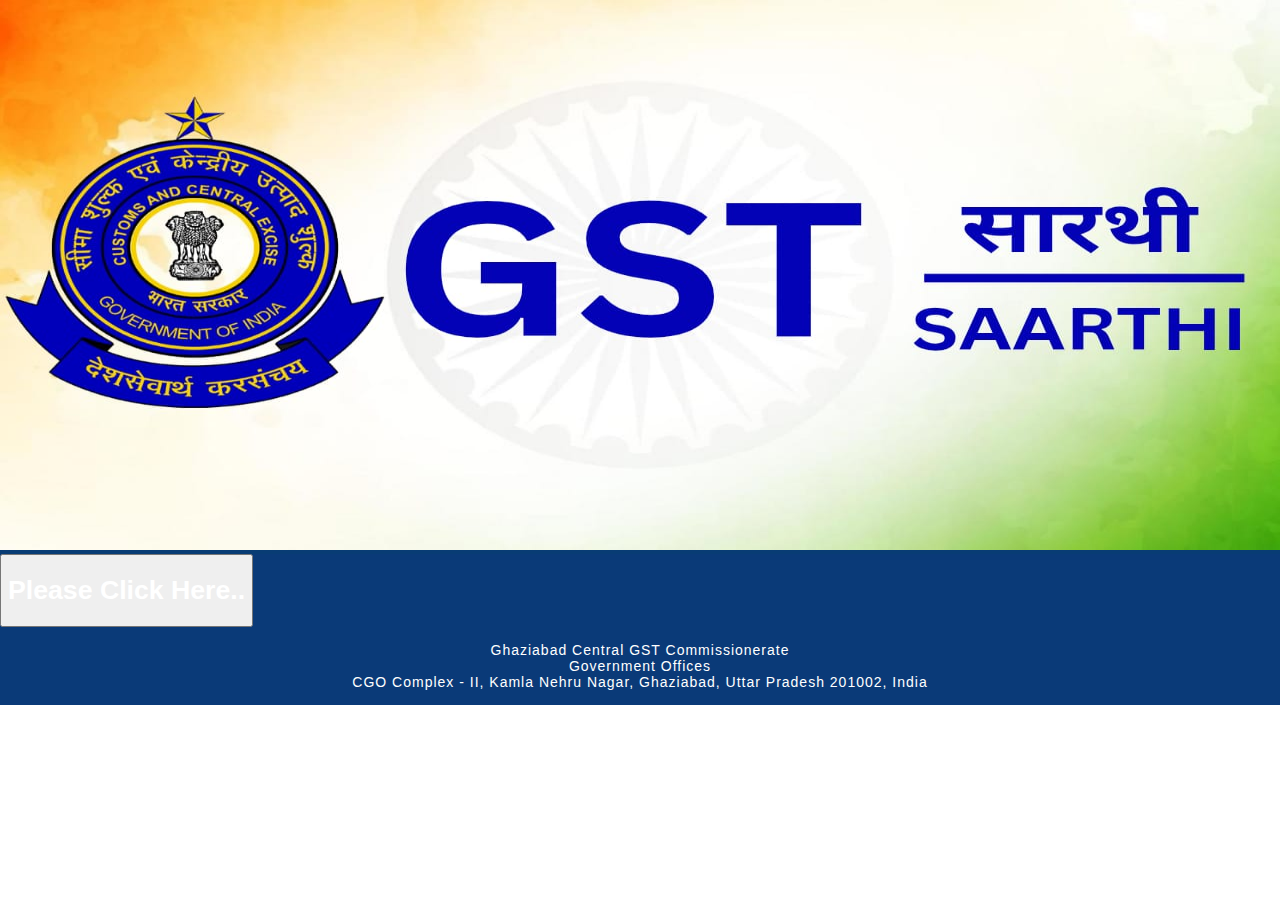
<file: index.html>
<!DOCTYPE html>
<html lang="en">

<head>
    <meta charset="UTF-8">
    <meta name="viewport" content="width=device-width, initial-scale=1.0">
    <title>CGST Sarthi | Official Portal</title>
    <link rel="stylesheet" href="index.css">
    <link rel="icon" type="favicon" href="favicon_io (1)/favicon.ico">
</head>

<body>
    <div class="home-main">
        <div class="header1">
            <img src="CGST LOGO.jpeg" alt="">
        </div>

        <button class="main-btn">
            <a href="main.html">
                <h1>Please Click Here..</h1>
            </a>
        </button>

        <!-- Footer -->
        <div class="footer">
            Ghaziabad Central GST Commissionerate<br>
            Government Offices<br>
            CGO Complex - II, Kamla Nehru Nagar, Ghaziabad, Uttar Pradesh 201002, India
        </div>
    </div>
</body>

</html>
</file>
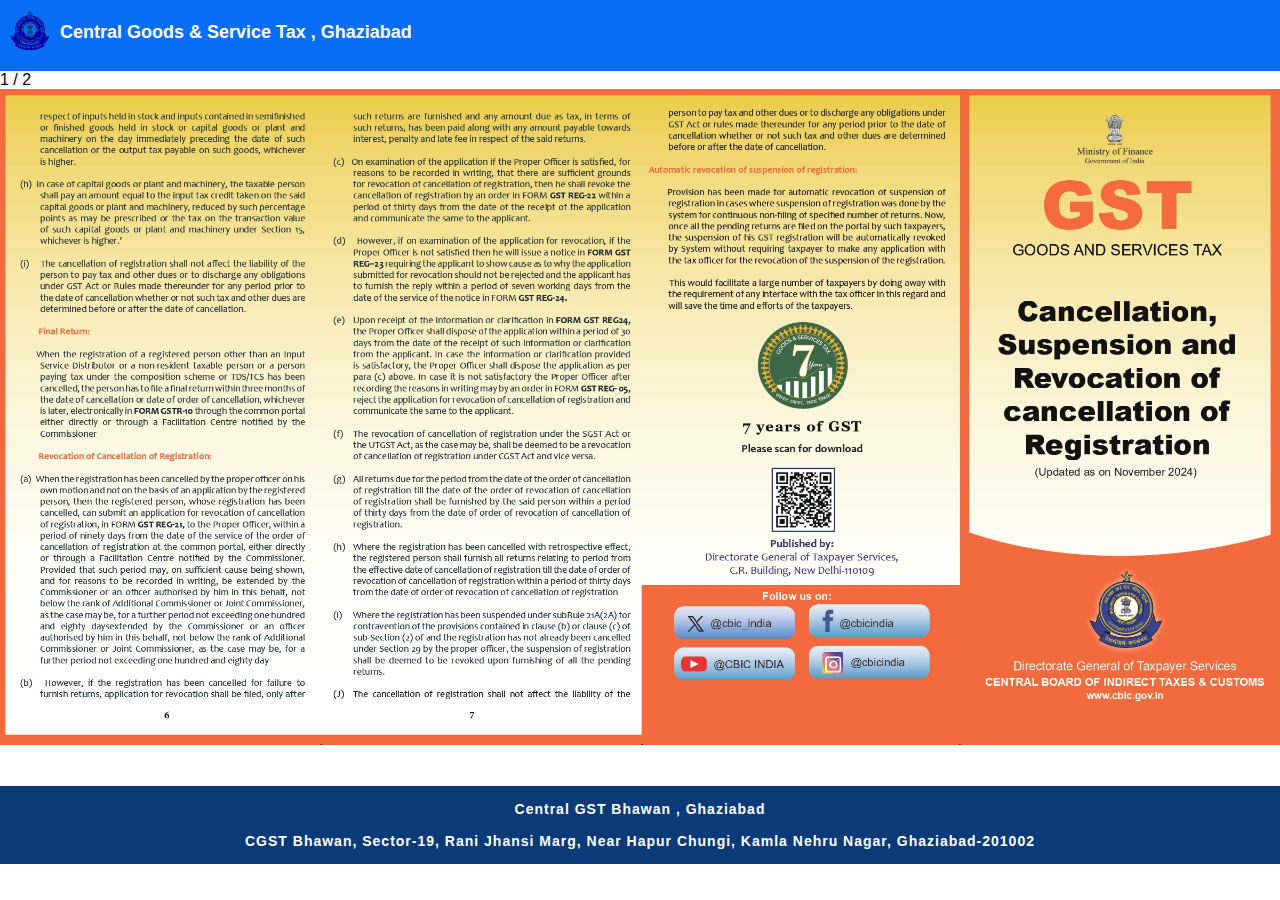
<file: cancellationofreg.html>
<!DOCTYPE html>
<html lang="en">

<head>
    <meta charset="UTF-8">
    <meta name="viewport" content="width=device-width, initial-scale=1.0">
    <title>Ghaziabad Central GST</title>
    <link rel="stylesheet" href="index.css">
    <link rel="icon" href="GST LOGO.png" type="image/png">
    <script>
        // Function to redirect after a specified time
        function redirectAfterTime() {
            window.location.href = "index.html"; // Replace with your desired URL
        }

        // Set a timeout to call redirectAfterTime() after 10 seconds (10000 milliseconds)
        setTimeout(redirectAfterTime, 300000);
    </script>
</head>

<body>
    <div class="header">
        <div class="logo"><a href="index.html">
                <img src="GST LOGO.png" alt="">
                <p> Central Goods & Service Tax , Ghaziabad</p>
            </a>
        </div>
    </div>

    <div class="slideshow-container">

        <!-- Full-width images with number and caption text -->
        <div class="mySlides fade">
            <div class="numbertext">1 / 2</div>
            <img src="cancellation of registration/Cancellation of registration in GST_page-0001.jpg"
                style="width:100%; height: 100%;">

        </div>

        <div class="mySlides fade">
            <div class="numbertext">2 / 2</div>
            <img src="cancellation of registration/Cancellation of registration in GST_page-0002.jpg"
                style="width:100%; height: 100%;">

        </div>




        <!-- Next and previous buttons -->
        <a class="prev" onclick="plusSlides(-1)">&#10094;</a>
        <a class="next" onclick="plusSlides(1)">&#10095;</a>
    </div>
    <br>

    <!-- The dots/circles -->
    <div style="text-align:center">
        <span class="dot" onclick="currentSlide(1)"></span>
        <span class="dot" onclick="currentSlide(2)"></span>
    </div>

    <!-- Footer -->
    <div class="footer">
        <b>Central GST Bhawan , Ghaziabad<br> <br>
            CGST Bhawan, Sector-19, Rani Jhansi Marg, Near Hapur Chungi, Kamla Nehru Nagar, Ghaziabad-201002
        </b>
    </div>

    <script>
        let slideIndex = 1;
        showSlides(slideIndex);

        // Next/previous controls
        function plusSlides(n) {
            showSlides(slideIndex += n);
        }

        // Thumbnail image controls
        function currentSlide(n) {
            showSlides(slideIndex = n);
        }

        function showSlides(n) {
            let i;
            let slides = document.getElementsByClassName("mySlides");
            let dots = document.getElementsByClassName("dot");
            if (n > slides.length) { slideIndex = 1 }
            if (n < 1) { slideIndex = slides.length }
            for (i = 0; i < slides.length; i++) {
                slides[i].style.display = "none";
            }
            for (i = 0; i < dots.length; i++) {
                dots[i].className = dots[i].className.replace(" active", "");
            }
            slides[slideIndex - 1].style.display = "block";
            dots[slideIndex - 1].className += " active";
        }

    </script>
</body>

</html>
</file>
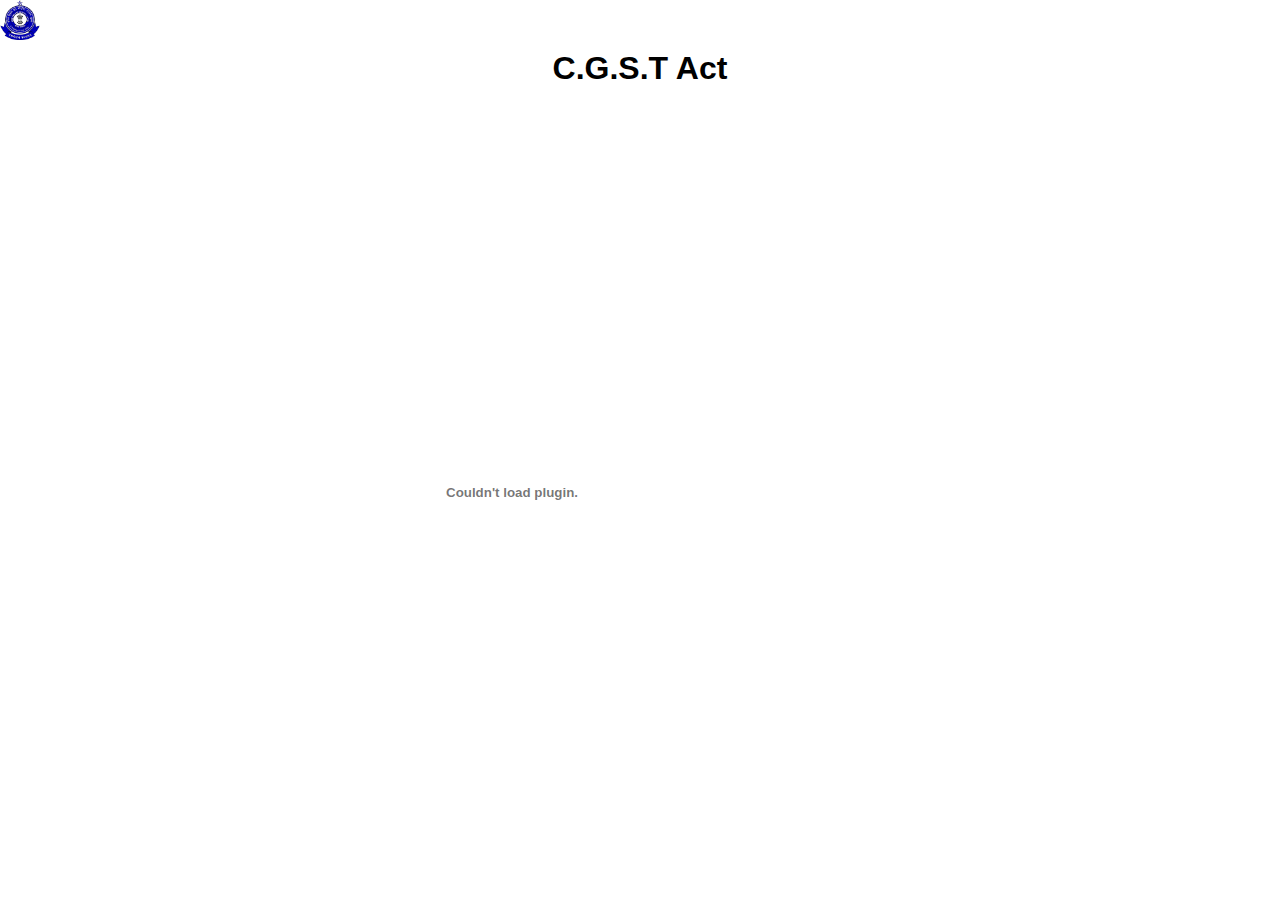
<file: cgstAct.html>
<!DOCTYPE html>
<html>

<head>
    <meta charset="UTF-8">
    <meta name="viewport" content="width=device-width, initial-scale=1.0">
    <title>Ghaziabad Central GST</title>
    <link rel="stylesheet" href="index.css">
    <link rel="icon" href="GST LOGO.png" type="image/png">
</head>
<style>
    .pdf {
        width: 80%;
        aspect-ratio: 4 / 3;
    }
</style>

<body>
    <div class="header2">
        <div class="logo"><a href="index.html">
                <img src="GST LOGO.png" alt="">
                <p> Central Goods & Service Tax Ghaziabad</p>
            </a>
            <h1 style="text-align: center;">C.G.S.T Act</h1>
        </div>


        <object class="pdf" data="PDF/CGST-Act-Updated-30092020.pdf" style="align-items: center;">
        </object>
</body>

</html>
</file>
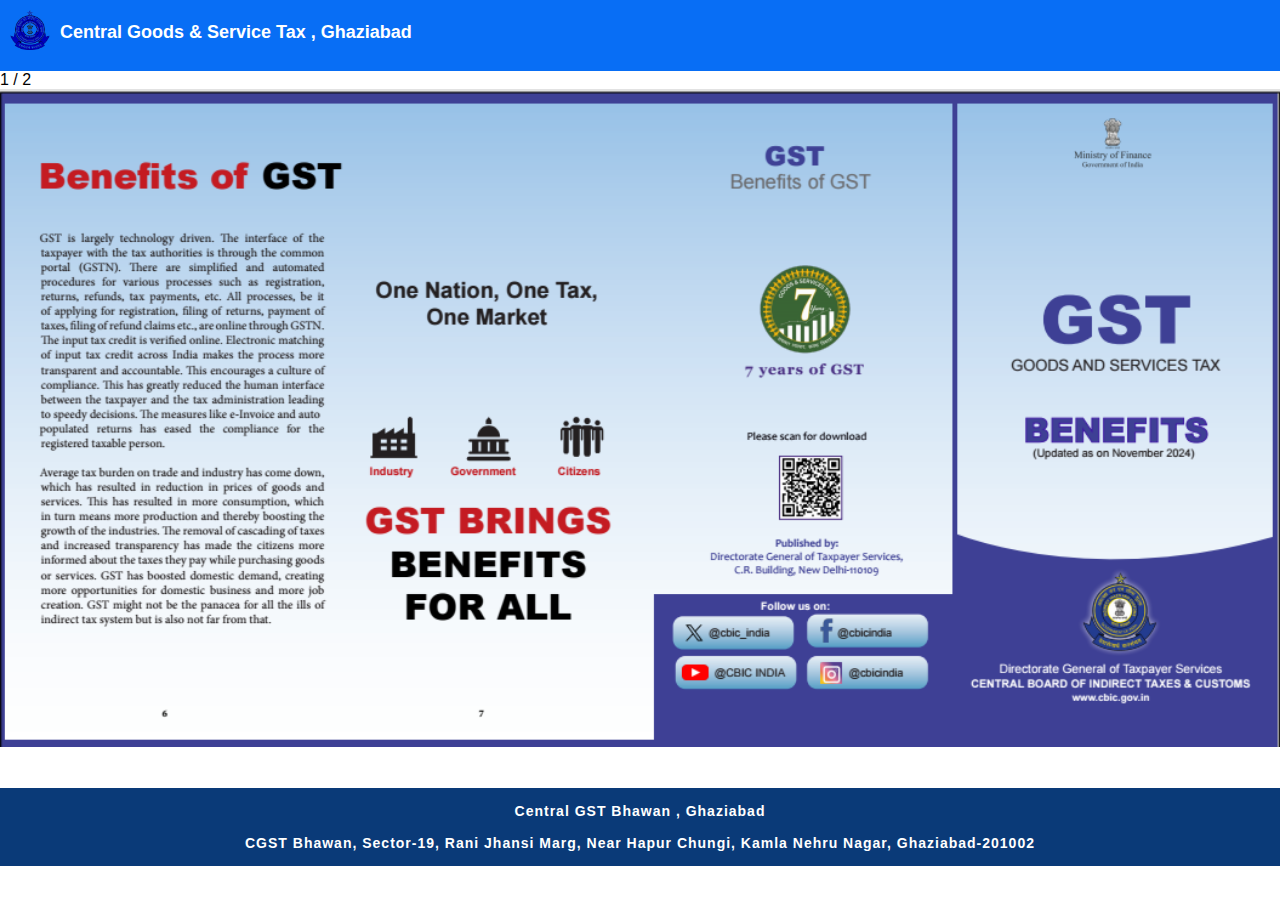
<file: cgstbenefits.html>
<!DOCTYPE html>
<html lang="en">

<head>
    <meta charset="UTF-8">
    <meta name="viewport" content="width=device-width, initial-scale=1.0">
    <title>Ghaziabad Central GST</title>
    <link rel="stylesheet" href="index.css">
    <link rel="icon" href="GST LOGO.png" type="image/png">
    <script>
        // Function to redirect after a specified time
        function redirectAfterTime() {
            window.location.href = "index.html"; // Replace with your desired URL
        }

        // Set a timeout to call redirectAfterTime() after 10 seconds (10000 milliseconds)
        setTimeout(redirectAfterTime, 300000);
    </script>
</head>

<body>
    <div class="header">
        <div class="logo"><a href="index.html">
                <img src="GST LOGO.png" alt="">
                <p> Central Goods & Service Tax , Ghaziabad</p>
            </a>
        </div>
    </div>

    <div class="slideshow-container">

        <!-- Full-width images with number and caption text -->
        <div class="mySlides fade">
            <div class="numbertext">1 / 2</div>
            <img src="gst benefits/page1.png" style="width:100%; height: 100%;">

        </div>

        <div class="mySlides fade">
            <div class="numbertext">2 / 2</div>
            <img src="gst benefits/page2.png" style="width:100%; height: 100%;">

        </div>



        <!-- Next and previous buttons -->
        <a class="prev" onclick="plusSlides(-1)">&#10094;</a>
        <a class="next" onclick="plusSlides(1)">&#10095;</a>
    </div>
    <br>

    <!-- The dots/circles -->
    <div style="text-align:center">
        <span class="dot" onclick="currentSlide(1)"></span>
        <span class="dot" onclick="currentSlide(2)"></span>
    </div>

    <!-- Footer -->
    <div class="footer">
        <b>Central GST Bhawan , Ghaziabad<br> <br>
            CGST Bhawan, Sector-19, Rani Jhansi Marg, Near Hapur Chungi, Kamla Nehru Nagar, Ghaziabad-201002
        </b>
    </div>

    <script>
        let slideIndex = 1;
        showSlides(slideIndex);

        // Next/previous controls
        function plusSlides(n) {
            showSlides(slideIndex += n);
        }

        // Thumbnail image controls
        function currentSlide(n) {
            showSlides(slideIndex = n);
        }

        function showSlides(n) {
            let i;
            let slides = document.getElementsByClassName("mySlides");
            let dots = document.getElementsByClassName("dot");
            if (n > slides.length) { slideIndex = 1 }
            if (n < 1) { slideIndex = slides.length }
            for (i = 0; i < slides.length; i++) {
                slides[i].style.display = "none";
            }
            for (i = 0; i < dots.length; i++) {
                dots[i].className = dots[i].className.replace(" active", "");
            }
            slides[slideIndex - 1].style.display = "block";
            dots[slideIndex - 1].className += " active";
        }

    </script>
</body>

</html>
</file>
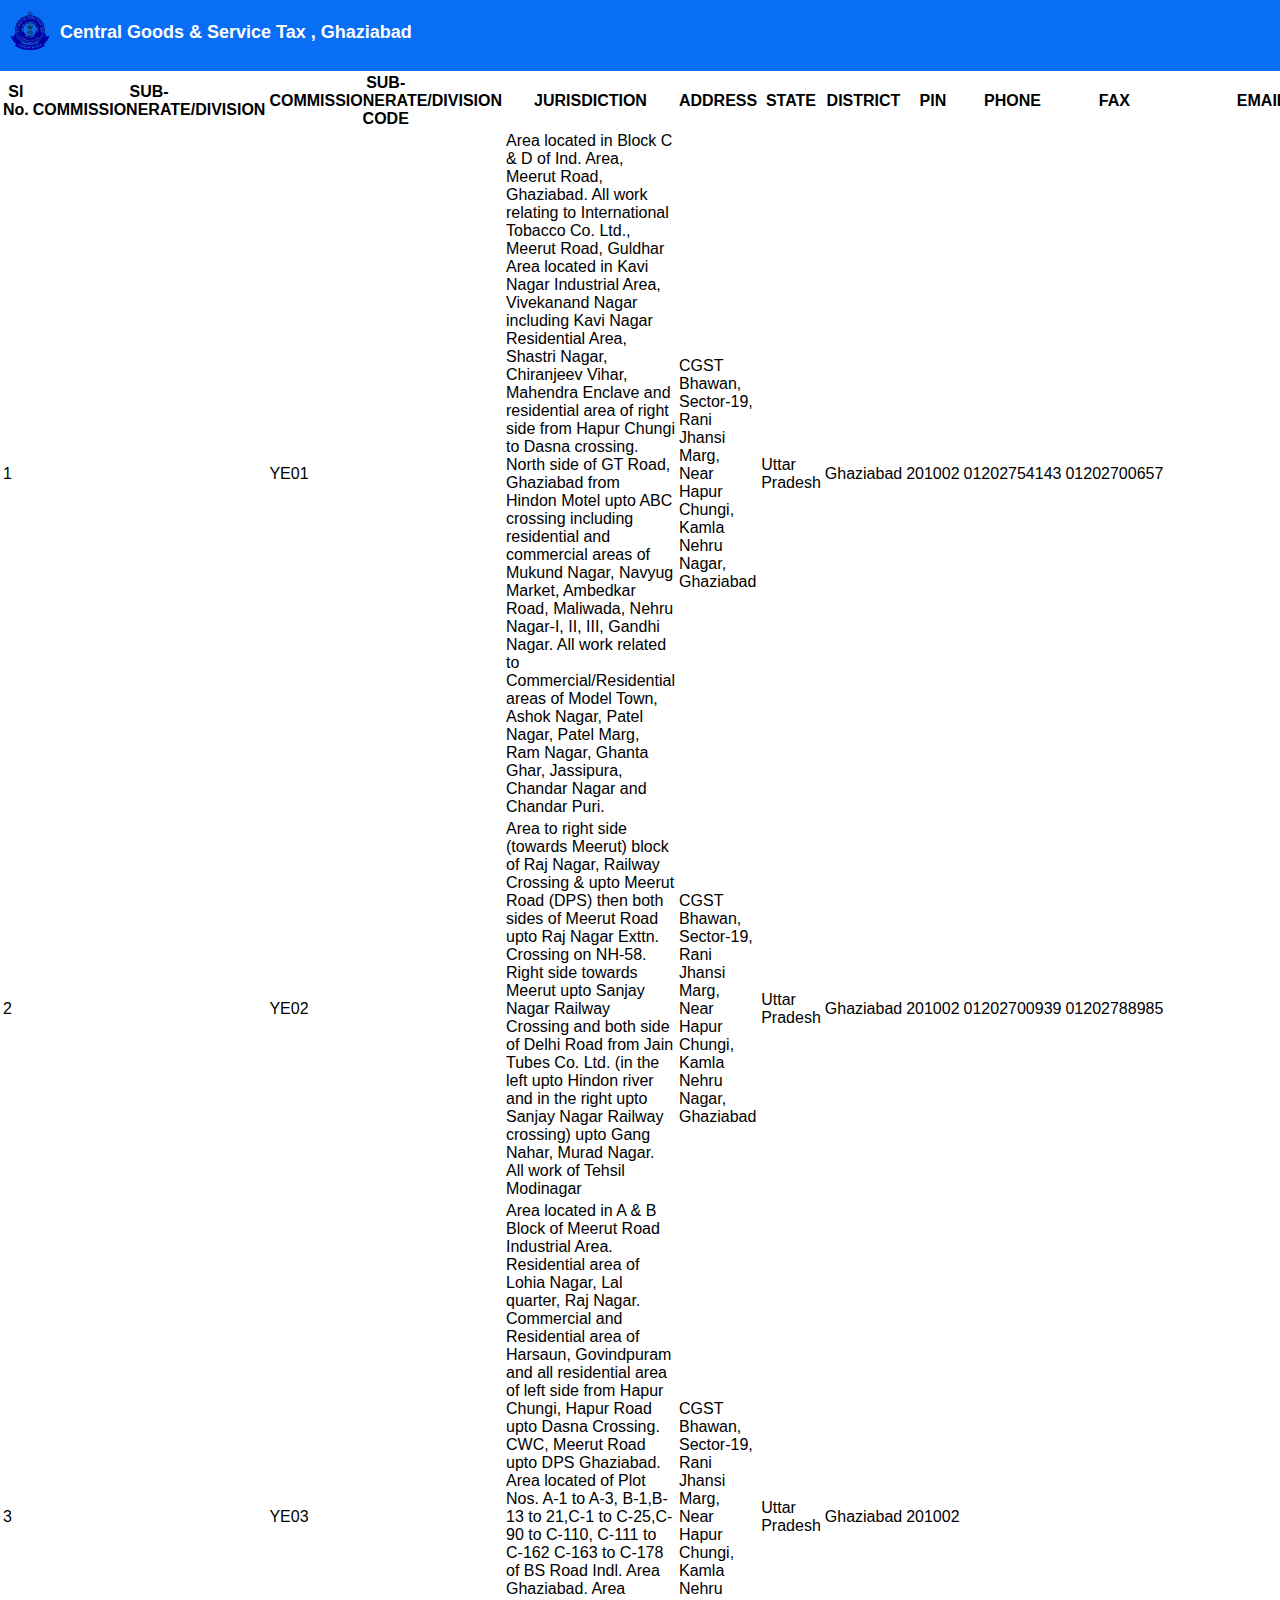
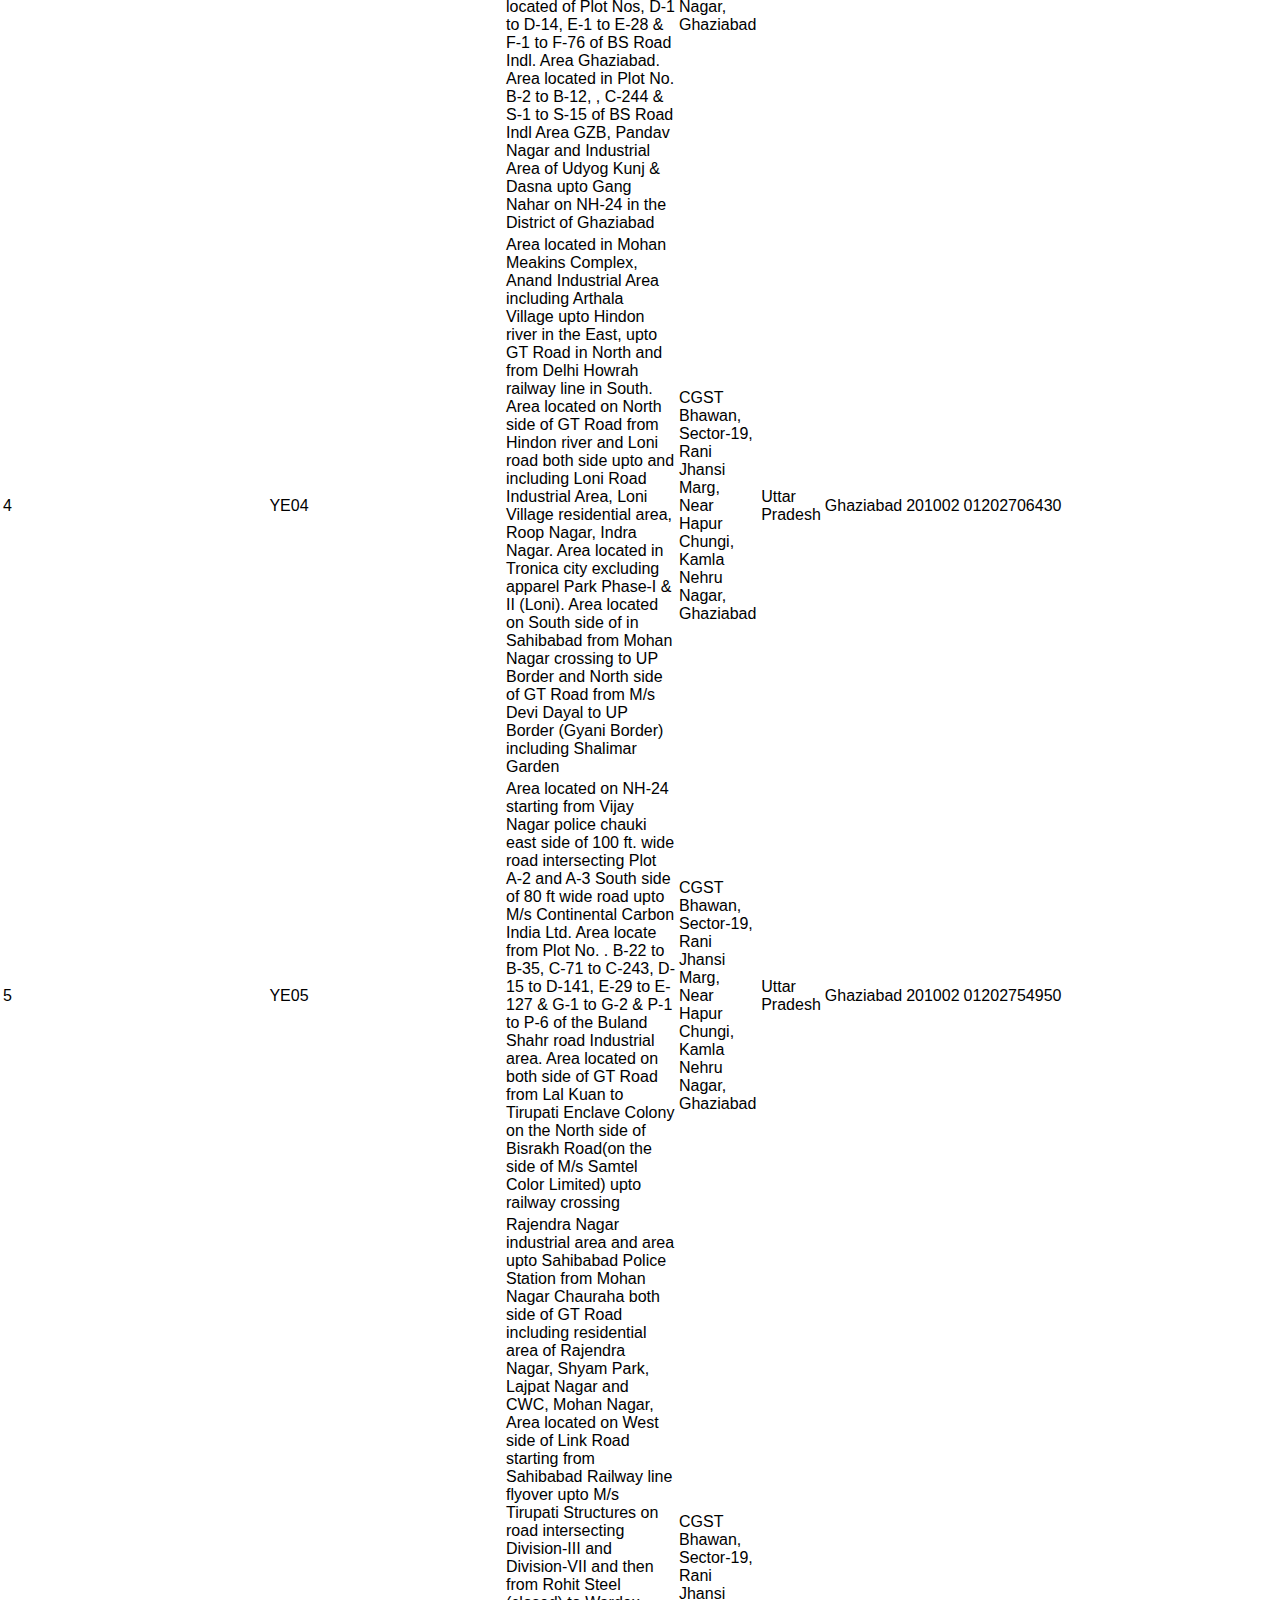
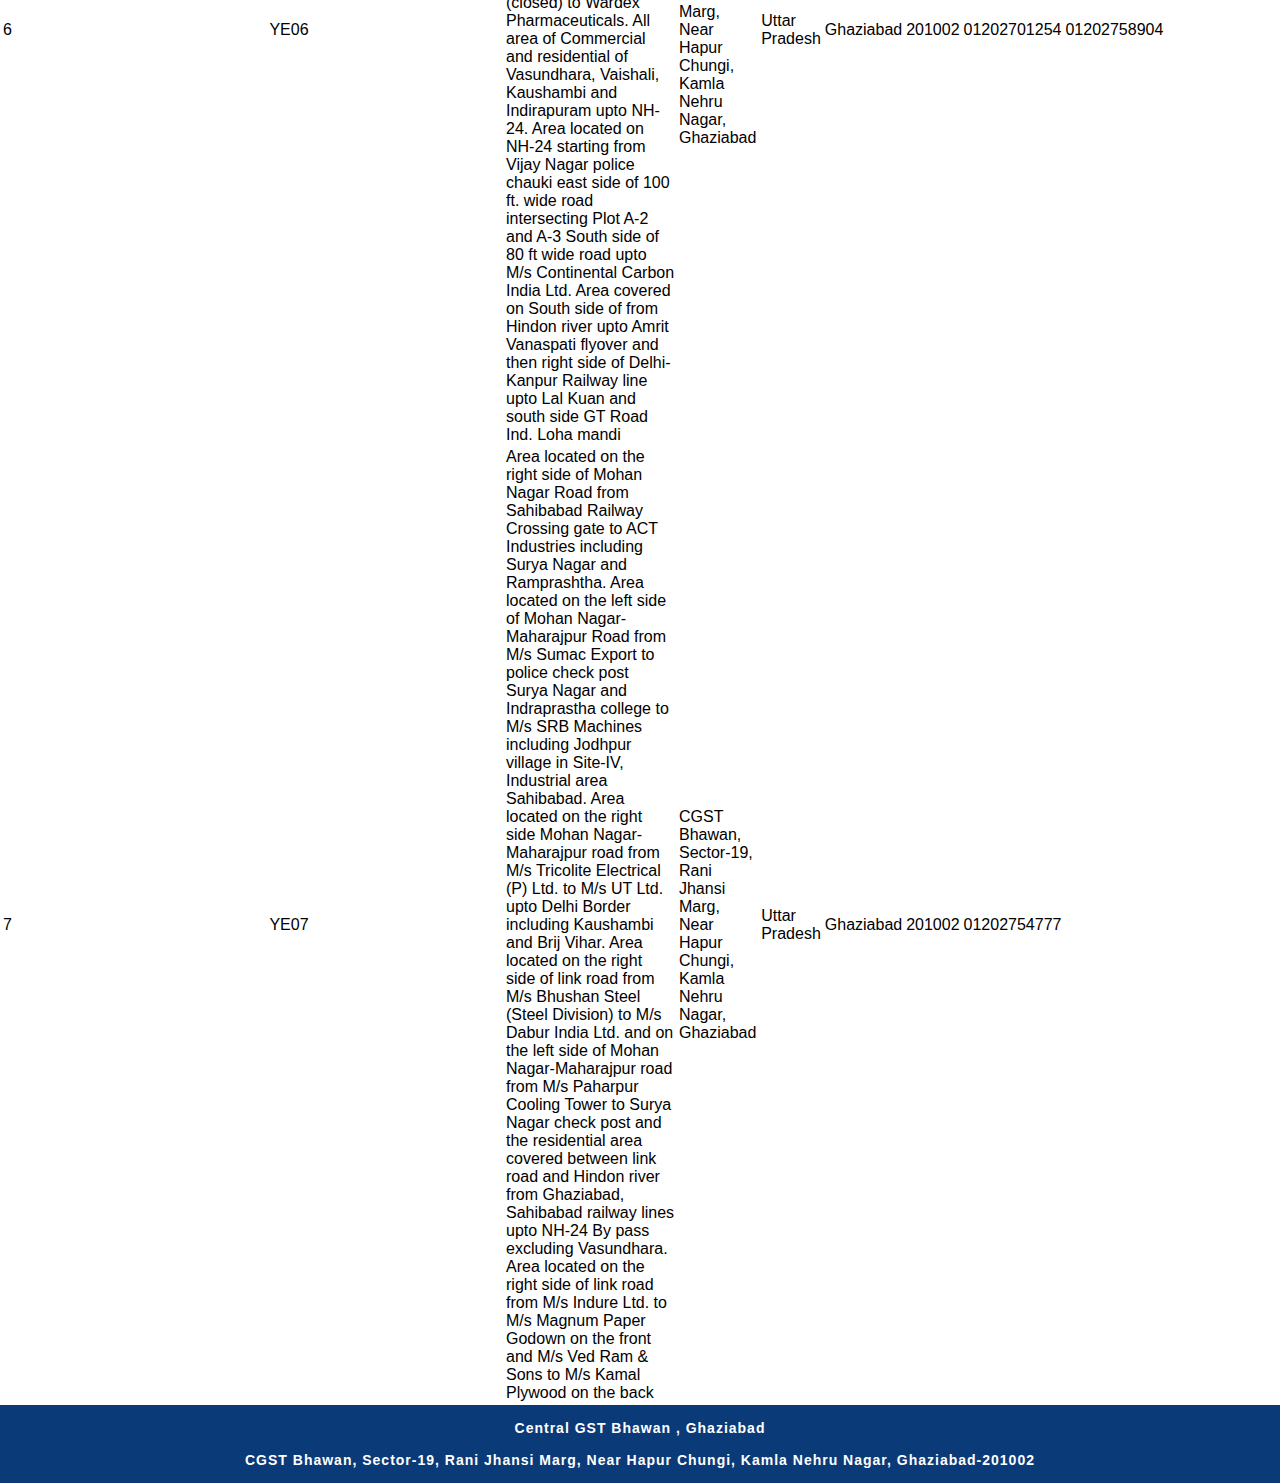
<file: division.html>
<!DOCTYPE html>
<html lang="en">

<head>
    <meta charset="UTF-8">
    <meta name="viewport" content="width=device-width, initial-scale=1.0">
    <title>Ghaziabad Central GST</title>
    <link rel="stylesheet" href="index.css">
    <link rel="icon" href="GST LOGO.png" type="image/png">
    <script>
        // Function to redirect after a specified time
        function redirectAfterTime() {
            window.location.href = "index.html"; // Replace with your desired URL
        }

        // Set a timeout to call redirectAfterTime() after 10 seconds (10000 milliseconds)
        setTimeout(redirectAfterTime, 300000);
    </script>
</head>

<body>

    <!-- Header -->
    <div class="header">
        <div class="logo"><a href="index.html">
                <img src="GST LOGO.png" alt="">
                <p> Central Goods & Service Tax , Ghaziabad</p>
            </a>
        </div>
    </div>

    <table>
        <thead>
            <tr>
                <th>Sl No.</th>
                <th>SUB-COMMISSIONERATE/DIVISION</th>
                <th>SUB-COMMISSIONERATE/DIVISION CODE</th>
                <th>JURISDICTION</th>
                <th>ADDRESS</th>
                <th>STATE</th>
                <th>DISTRICT</th>
                <th>PIN</th>
                <th>PHONE</th>
                <th>FAX</th>
                <th>EMAIL</th>
            </tr>
        </thead>
        <tbody>
            <tr>
                <td>1</td>
                <td><a class="link" href="subdivision1.html">DIVISION I GHAZIABAD</a></td>
                <td>YE01</td>
                <td>Area located in Block C & D of Ind. Area, Meerut Road, Ghaziabad. All work relating to International
                    Tobacco Co. Ltd., Meerut Road, Guldhar Area located in Kavi Nagar Industrial Area, Vivekanand Nagar
                    including Kavi Nagar Residential Area, Shastri Nagar, Chiranjeev Vihar, Mahendra Enclave and
                    residential area of right side from Hapur Chungi to Dasna crossing. North side of GT Road, Ghaziabad
                    from Hindon Motel upto ABC crossing including residential and commercial areas of Mukund Nagar,
                    Navyug Market, Ambedkar Road, Maliwada, Nehru Nagar-I, II, III, Gandhi Nagar. All work related to
                    Commercial/Residential areas of Model Town, Ashok Nagar, Patel Nagar, Patel Marg, Ram Nagar, Ghanta
                    Ghar, Jassipura, Chandar Nagar and Chandar Puri.</td>
                <td>CGST Bhawan, Sector-19, Rani Jhansi Marg, Near Hapur Chungi, Kamla Nehru Nagar, Ghaziabad</td>
                <td>Uttar Pradesh</td>
                <td>Ghaziabad</td>
                <td>201002</td>
                <td>01202754143</td>
                <td>01202700657</td>
                <td><a class="link" href="mailto:division1cgst@gmail.com">division1cgst@gmail.com</a></td>
            </tr>
            <tr>
                <td>2</td>
                <td><a class="link" href="subdivision2.html">DIVISION II GHAZIABAD</a></td>
                <td>YE02</td>
                <td>Area to right side (towards Meerut) block of Raj Nagar, Railway Crossing & upto Meerut Road (DPS)
                    then both sides of Meerut Road upto Raj Nagar Exttn. Crossing on NH-58. Right side towards Meerut
                    upto Sanjay Nagar Railway Crossing and both side of Delhi Road from Jain Tubes Co. Ltd. (in the left
                    upto Hindon river and in the right upto Sanjay Nagar Railway crossing) upto Gang Nahar, Murad Nagar.
                    All work of Tehsil Modinagar</td>
                <td>CGST Bhawan, Sector-19, Rani Jhansi Marg, Near Hapur Chungi, Kamla Nehru Nagar, Ghaziabad</td>
                <td>Uttar Pradesh</td>
                <td>Ghaziabad</td>
                <td>201002</td>
                <td>01202700939</td>
                <td>01202788985</td>
                <td><a class="link" href="mailto:cgstdiv2gzb@gmail.com">cgstdiv2gzb@gmail.com</a></td>
            </tr>
            <tr>
                <td>3</td>
                <td><a class="link" href="subdivision3.html">DIVISION III GHAZIABAD</a></td>
                <td>YE03</td>
                <td> Area located in A & B Block of Meerut Road Industrial Area. Residential area of Lohia Nagar, Lal
                    quarter, Raj Nagar. Commercial and Residential area of Harsaun, Govindpuram and all residential area
                    of left side from Hapur Chungi, Hapur Road upto Dasna Crossing. CWC, Meerut Road upto DPS Ghaziabad.
                    Area located of Plot Nos. A-1 to A-3, B-1,B-13 to 21,C-1 to C-25,C-90 to C-110, C-111 to C-162 C-163
                    to C-178 of BS Road Indl. Area Ghaziabad. Area located of Plot Nos, D-1 to D-14, E-1 to E-28 & F-1
                    to F-76 of BS Road Indl. Area Ghaziabad. Area located in Plot No. B-2 to B-12, , C-244 & S-1 to S-15
                    of BS Road Indl Area GZB, Pandav Nagar and Industrial Area of Udyog Kunj & Dasna upto Gang Nahar on
                    NH-24 in the District of Ghaziabad</td>
                <td>CGST Bhawan, Sector-19, Rani Jhansi Marg, Near Hapur Chungi, Kamla Nehru Nagar, Ghaziabad</td>
                <td>Uttar Pradesh</td>
                <td>Ghaziabad</td>
                <td>201002</td>
                <td></td>
                <td></td>
                <td><a class="link" href="mailto:cexgzb86@redifgmail.com">cexgzb86@redifgmail.com</a></td>
            </tr>
            <tr>
                <td>4</td>
                <td><a class="link" href="subdivision4.html">DIVISION IV GHAZIABAD</a></td>
                <td>YE04</td>
                <td>Area located in Mohan Meakins Complex, Anand Industrial Area including Arthala Village upto Hindon
                    river in the East, upto GT Road in North and from Delhi Howrah railway line in South. Area located
                    on North side of GT Road from Hindon river and Loni road both side upto and including Loni Road
                    Industrial Area, Loni Village residential area, Roop Nagar, Indra Nagar. Area located in Tronica
                    city excluding apparel Park Phase-I & II (Loni). Area located on South side of in Sahibabad from
                    Mohan Nagar crossing to UP Border and North side of GT Road from M/s Devi Dayal to UP Border (Gyani
                    Border) including Shalimar Garden</td>
                <td>CGST Bhawan, Sector-19, Rani Jhansi Marg, Near Hapur Chungi, Kamla Nehru Nagar, Ghaziabad</td>
                <td>Uttar Pradesh</td>
                <td>Ghaziabad</td>
                <td>201002</td>
                <td>01202706430</td>
                <td></td>
                <td><a class="link" href="mailto:gzbdivision2@gmail.com">gzbdivision2@gmail.com</a></td>
            </tr>
            <tr>
                <td>5</td>
                <td><a class="link" href="subdivision5.html">DIVISION V GHAZIABAD</a></td>
                <td>YE05</td>
                <td>Area located on NH-24 starting from Vijay Nagar police chauki east side of 100 ft. wide road
                    intersecting Plot A-2 and A-3 South side of 80 ft wide road upto M/s Continental Carbon India Ltd.
                    Area locate from Plot No. . B-22 to B-35, C-71 to C-243, D-15 to D-141, E-29 to E-127 & G-1 to G-2 &
                    P-1 to P-6 of the Buland Shahr road Industrial area. Area located on both side of GT Road from Lal
                    Kuan to Tirupati Enclave Colony on the North side of Bisrakh Road(on the side of M/s Samtel Color
                    Limited) upto railway crossing</td>
                <td>CGST Bhawan, Sector-19, Rani Jhansi Marg, Near Hapur Chungi, Kamla Nehru Nagar, Ghaziabad</td>
                <td>Uttar Pradesh</td>
                <td>Ghaziabad</td>
                <td>201002</td>
                <td>01202754950</td>
                <td></td>
                <td><a class="link" href="mailto:dcacgstdiv5@gmail.com">dcacgstdiv5@gmail.com</a></td>
            </tr>
            <tr>
                <td>6</td>
                <td><a class="link" href="subdivision6.html">DIVISION VI GHAZIABAD</a></td>
                <td>YE06</td>
                <td>Rajendra Nagar industrial area and area upto Sahibabad Police Station from Mohan Nagar Chauraha both
                    side of GT Road including residential area of Rajendra Nagar, Shyam Park, Lajpat Nagar and CWC,
                    Mohan Nagar, Area located on West side of Link Road starting from Sahibabad Railway line flyover
                    upto M/s Tirupati Structures on road intersecting Division-III and Division-VII and then from Rohit
                    Steel (closed) to Wardex Pharmaceuticals. All area of Commercial and residential of Vasundhara,
                    Vaishali, Kaushambi and Indirapuram upto NH-24. Area located on NH-24 starting from Vijay Nagar
                    police chauki east side of 100 ft. wide road intersecting Plot A-2 and A-3 South side of 80 ft wide
                    road upto M/s Continental Carbon India Ltd. Area covered on South side of from Hindon river upto
                    Amrit Vanaspati flyover and then right side of Delhi-Kanpur Railway line upto Lal Kuan and south
                    side GT Road Ind. Loha mandi</td>
                <td>CGST Bhawan, Sector-19, Rani Jhansi Marg, Near Hapur Chungi, Kamla Nehru Nagar, Ghaziabad</td>
                <td>Uttar Pradesh</td>
                <td>Ghaziabad</td>
                <td>201002</td>
                <td>01202701254</td>
                <td>01202758904</td>
                <td><a class="link" href="mailto:cgstgzbvi@gmail.com">cgstgzbvi@gmail.com</a></td>
            </tr>
            <tr>
                <td>7</td>
                <td><a class="link" href="subdivision7.html">DIVISION VII GHAZIABAD</a></td>
                <td>YE07</td>
                <td>Area located on the right side of Mohan Nagar Road from Sahibabad Railway Crossing gate to ACT
                    Industries including Surya Nagar and Ramprashtha. Area located on the left side of Mohan
                    Nagar-Maharajpur Road from M/s Sumac Export to police check post Surya Nagar and Indraprastha
                    college to M/s SRB Machines including Jodhpur village in Site-IV, Industrial area Sahibabad. Area
                    located on the right side Mohan Nagar- Maharajpur road from M/s Tricolite Electrical (P) Ltd. to M/s
                    UT Ltd. upto Delhi Border including Kaushambi and Brij Vihar. Area located on the right side of link
                    road from M/s Bhushan Steel (Steel Division) to M/s Dabur India Ltd. and on the left side of Mohan
                    Nagar-Maharajpur road from M/s Paharpur Cooling Tower to Surya Nagar check post and the residential
                    area covered between link road and Hindon river from Ghaziabad, Sahibabad railway lines upto NH-24
                    By pass excluding Vasundhara. Area located on the right side of link road from M/s Indure Ltd. to
                    M/s Magnum Paper Godown on the front and M/s Ved Ram & Sons to M/s Kamal Plywood on the back</td>
                <td>CGST Bhawan, Sector-19, Rani Jhansi Marg, Near Hapur Chungi, Kamla Nehru Nagar, Ghaziabad</td>
                <td>Uttar Pradesh</td>
                <td>Ghaziabad</td>
                <td>201002</td>
                <td>01202754777</td>
                <td></td>
                <td><a class="link" href="mailto:cgstdiv7gzb@gmail.com">cgstdiv7gzb@gmail.com</a></td>
            </tr>
        </tbody>
    </table>



    <!-- Footer -->
    <div class="footer">
        <b>Central GST Bhawan , Ghaziabad<br> <br>
            CGST Bhawan, Sector-19, Rani Jhansi Marg, Near Hapur Chungi, Kamla Nehru Nagar, Ghaziabad-201002
        </b>
    </div>

</body>

</html>
</file>
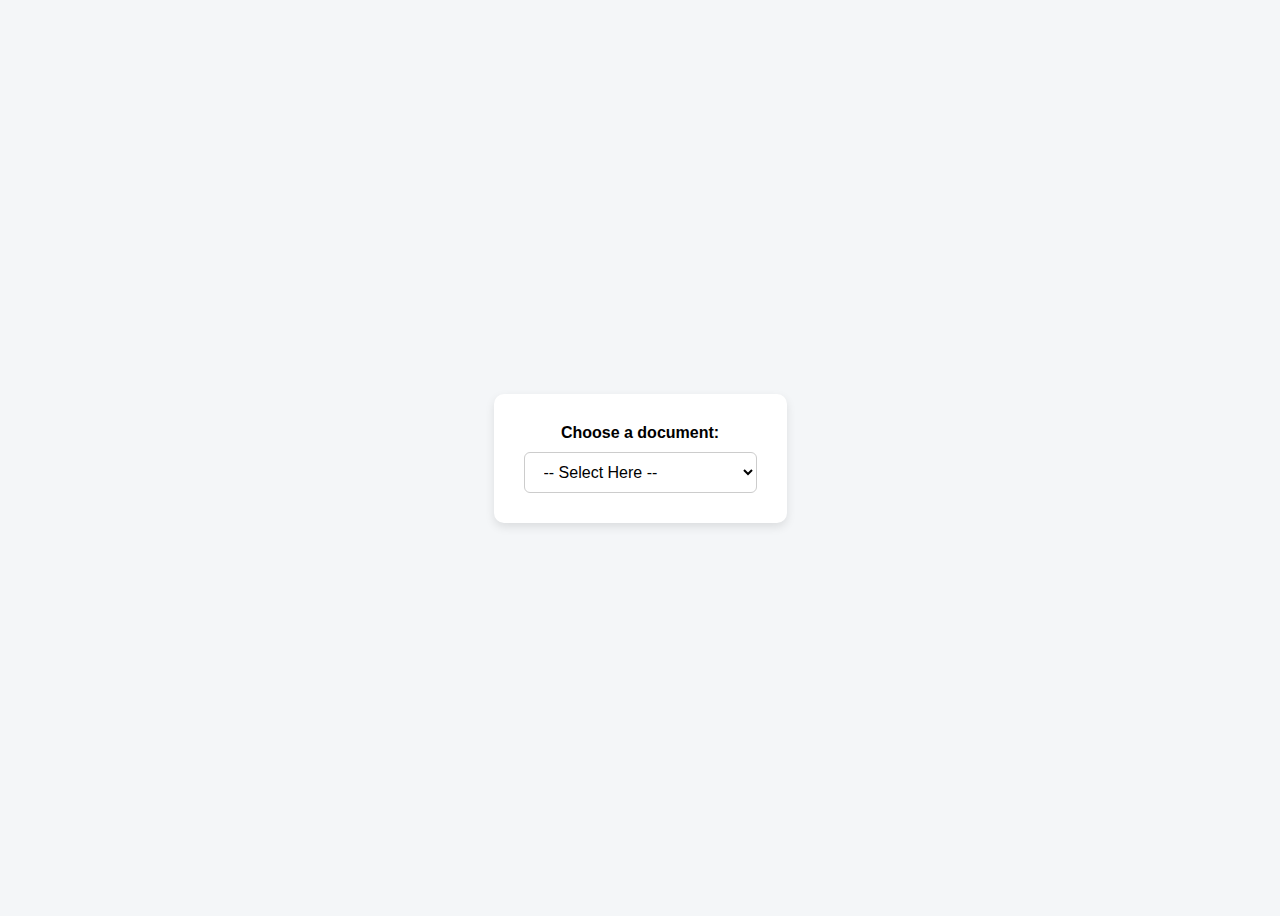
<file: dropdown.html>
<!DOCTYPE html>
<html lang="en">

<head>
    <meta charset="UTF-8">
    <meta name="viewport" content="width=device-width, initial-scale=1.0">
    <title>Dropdown with Links</title>

    <style>
        body {
            font-family: Arial, sans-serif;
            background-color: #f4f6f8;
            display: flex;
            justify-content: center;
            align-items: center;
            height: 100vh;
        }

        .container {
            text-align: center;
            background: white;
            padding: 30px;
            border-radius: 10px;
            box-shadow: 0 4px 10px rgba(0, 0, 0, 0.1);
        }

        select {
            font-size: 16px;
            padding: 10px 15px;
            border: 1px solid #ccc;
            border-radius: 6px;
            background-color: #fff;
            cursor: pointer;
        }

        label {
            font-weight: bold;
            margin-bottom: 10px;
            display: block;
        }
    </style>
</head>

<body>
    <div class="container">
        <label for="linkDropdown">Choose a document:</label>

        <select id="linkDropdown" onchange="openLink(this.value)">
            <option value="">-- Select Here --</option>
            <option value="PDF/faq-e-commerc.pdf">E-Commerce</option>
            <option value="PDF/Policy Initiatives for MSME Sector.pdf">MSME</option>
            <option value="PDF/FoodProcessing.pdf">Food Processing</option>
            <option value="PDF/Export.pdf">Export</option>
            <option value="PDF/Textiles.pdf">Textiles</option>
            <option value="PDF/DrugAndPharma.pdf">Drug and Pharmaceutical</option>
            <option value="PDF/Handicraft.pdf">Handicraft</option>
        </select>
    </div>

    <script>
        function openLink(value) {
            if (value) {
                window.open(value, '_blank'); // opens link in a new tab
            }
        }
    </script>
</body>

</html>
</file>
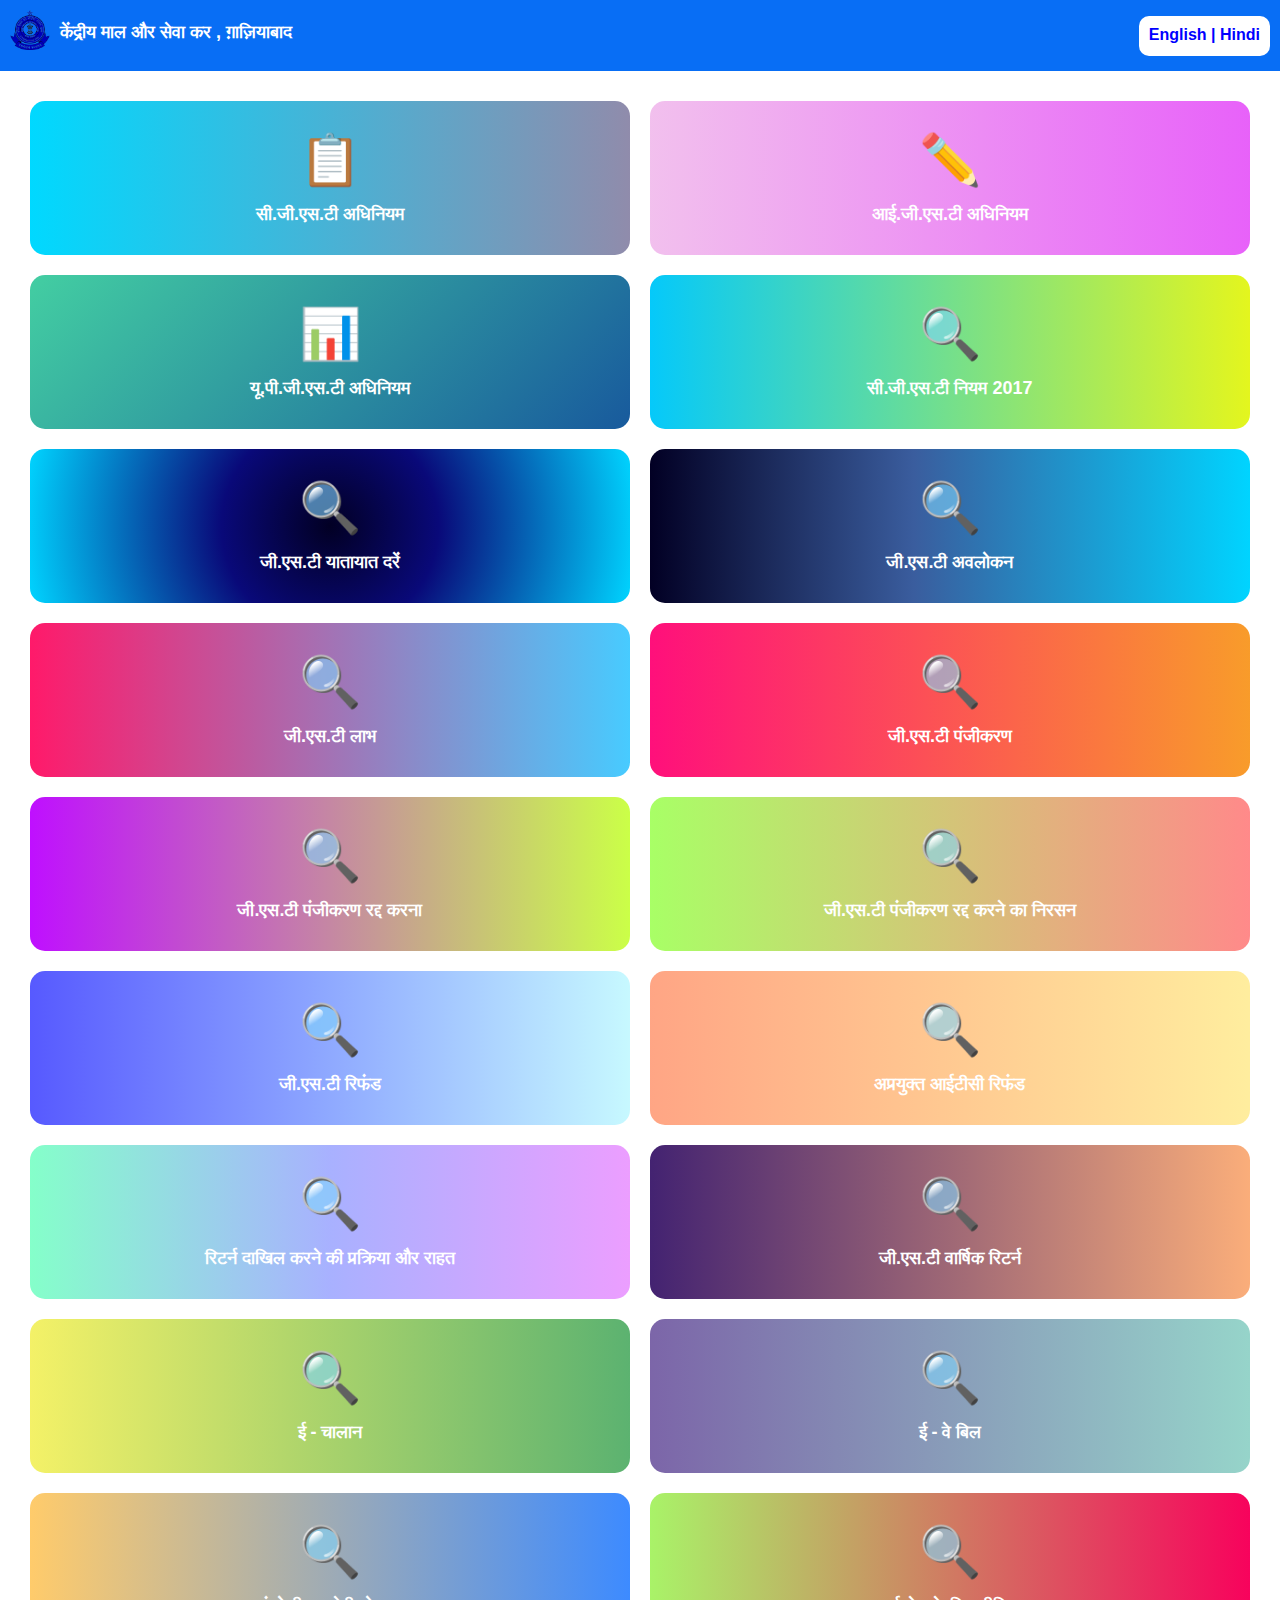
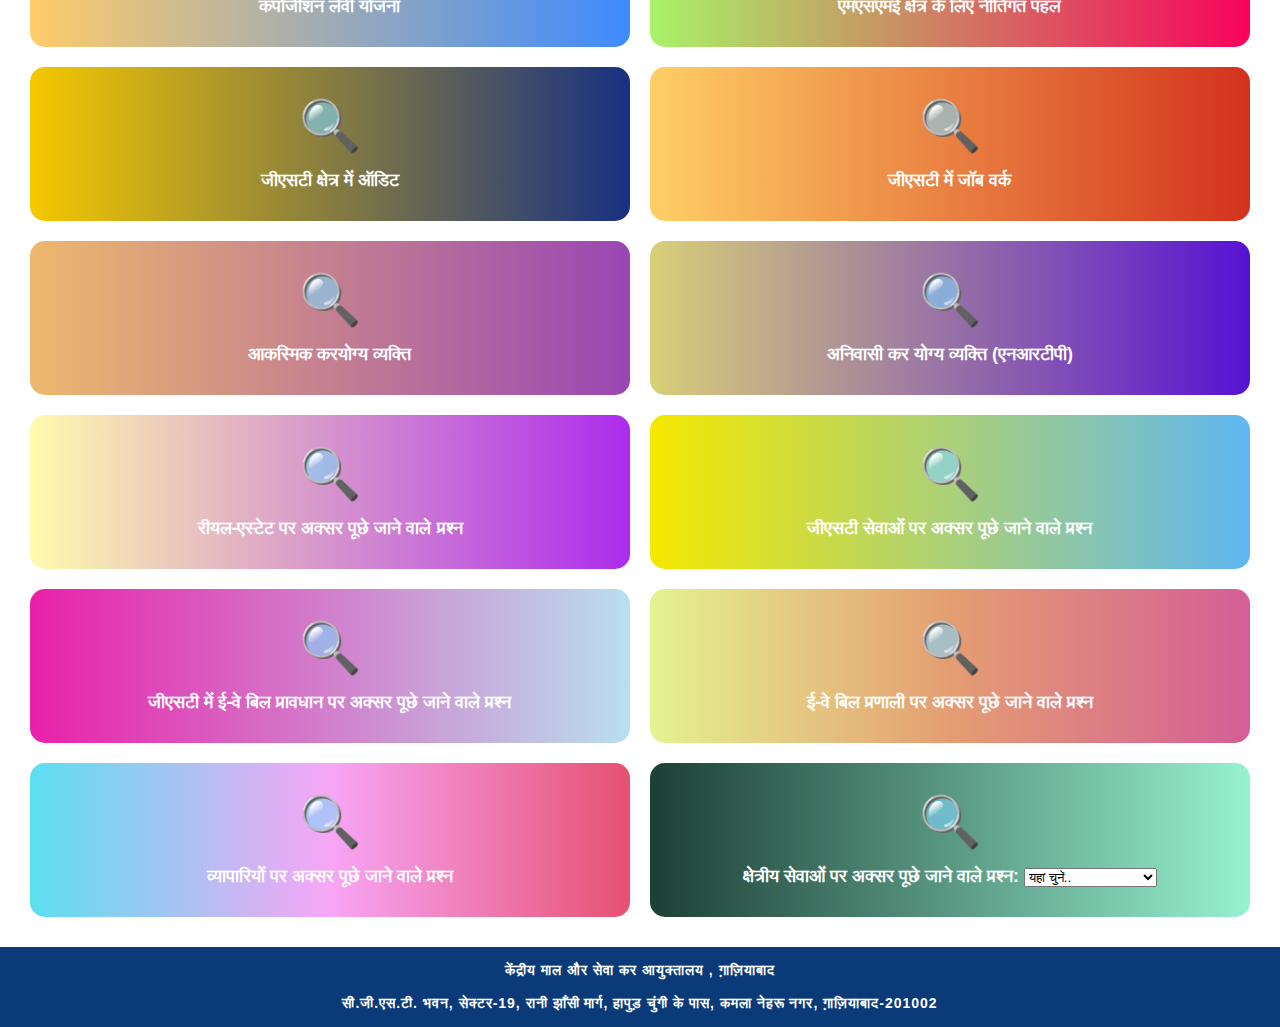
<file: hindimain.html>
<!DOCTYPE html>
<html lang="en">

<head>
    <meta charset="UTF-8">
    <meta name="viewport" content="width=device-width, initial-scale=1.0">
    <title>Ghaziabad Central GST</title>
    <link rel="stylesheet" href="index.css">
    <link rel="icon" href="GST LOGO.png" type="image/png">
</head>

<body>

    <!-- Header -->
    <div class="header">
        <div class="logo"><a href="index.html">
                <img src="GST LOGO.png" alt="">
                <p> केंद्रीय माल और सेवा कर , ग़ाज़ियाबाद
                </p>
            </a>
        </div>

        <section class="lang-switch">
            <a href="main.html">English |</a>
            <a href="hindimain.html">Hindi</a>
        </section>
    </div>

    <!-- Main Cards -->
    <div class="container">

        <div class="card c1">
            <a href="PDF/CGST-Act-Updated-30092020.pdf">
                <div class="card-icon">📋 </div>
                सी.जी.एस.टी अधिनियम
            </a>
        </div>

        <div class="card c2">
            <a href="PDF/IGST Act.pdf">
                <div class="card-icon">✏️</div>
                आई.जी.एस.टी अधिनियम
            </a>
        </div>

        <div class="card c3">
            <a href="PDF/UPGST Act.pdf">
                <div class="card-icon">📊</div>
                यू.पी.जी.एस.टी अधिनियम
            </a>
        </div>

        <div class="card c4">
            <a href="PDF/01062021-CGST-Rules-2017-Part-A-Rules.pdf">
                <div class="card-icon">🔍</div>
                सी.जी.एस.टी नियम 2017
            </a>
        </div>

        <div class="card c5">
            <a href="PDF/GST Tariff Rate.pdf">
                <div class="card-icon">🔍</div>
                जी.एस.टी यातायात दरें
            </a>
        </div>

        <div class="card c6">
            <a href="PDF/Overview of Goods and Services Tax (GST).pdf">
                <div class="card-icon">🔍</div>
                जी.एस.टी अवलोकन
            </a>
        </div>

        <div class="card c7">
            <a href="PDF/GST Benefits.pdf">
                <div class="card-icon">🔍</div>
                जी.एस.टी लाभ
            </a>
        </div>

        <div class="card c8">
            <a href="PDF/Registration in GST.pdf">
                <div class="card-icon">🔍</div>
                जी.एस.टी पंजीकरण
            </a>
        </div>

        <div class="card c9">
            <a href="PDF/Cancellation of registration in GST.pdf">
                <div class="card-icon">🔍</div>
                जी.एस.टी पंजीकरण रद्द करना
            </a>
        </div>

        <div class="card c10">
            <a href="PDF/Revocation of cancellation of GST Registration.pdf">
                <div class="card-icon">🔍</div>
                जी.एस.टी पंजीकरण रद्द करने का निरसन
            </a>
        </div>

        <div class="card c11">
            <a href="PDF/Refunds In GST.pdf">
                <div class="card-icon">🔍</div>
                जी.एस.टी रिफंड
            </a>
        </div>

        <div class="card c12">
            <a href="PDF/Refund of unutilised ITC.pdf">
                <div class="card-icon">🔍</div>
                अप्रयुक्त आईटीसी रिफंड
            </a>
        </div>

        <div class="card c13">
            <a href="PDF/Return filing procedure and relief.pdf">
                <div class="card-icon">🔍</div>
                रिटर्न दाखिल करने की प्रक्रिया और राहत
            </a>
        </div>

        <div class="card c14">
            <a href="PDF/GST Annual Return.pdf">
                <div class="card-icon">🔍</div>
                जी.एस.टी वार्षिक रिटर्न
            </a>
        </div>

        <div class="card c15">
            <a href="PDF/e-Invoice Under GST.pdf">
                <div class="card-icon">🔍</div>
                ई - चालान
            </a>
        </div>

        <div class="card c16">
            <a href="PDF/e-Way Bill.pdf">
                <div class="card-icon">🔍</div>
                ई - वे बिल
            </a>
        </div>

        <div class="card c17">
            <a href="PDF/Composition Levy Scheme.pdf">
                <div class="card-icon">🔍</div>
                कंपोजीशन लेवी योजना
            </a>
        </div>

        <div class="card c18">
            <a href="PDF/Policy Initiatives for MSME Sector.pdf">
                <div class="card-icon">🔍</div>
                एमएसएमई क्षेत्र के लिए नीतिगत पहल
            </a>
        </div>

        <div class="card c19">
            <a href="PDF/Audit in GST Regime.pdf">
                <div class="card-icon">🔍</div>
                जीएसटी क्षेत्र में ऑडिट
            </a>
        </div>

        <div class="card c20">
            <a href="PDF/Job Work under GST.pdf">
                <div class="card-icon">🔍</div>
                जीएसटी में जॉब वर्क
            </a>
        </div>

        <div class="card c21">
            <a href="PDF/Casual Taxable Person.pdf">
                <div class="card-icon">🔍</div>
                आकस्मिक करयोग्य व्यक्ति
            </a>
        </div>

        <div class="card c22">
            <a href="PDF/Non-Resident Taxable Person (NRTP).pdf">
                <div class="card-icon">🔍</div>
                अनिवासी कर योग्य व्यक्ति (एनआरटीपी)
            </a>
        </div>

        <div class="card c23">
            <a href="PDF/faq-real-estate-sector.pdf">
                <div class="card-icon">🔍</div>
                रीयल-एस्टेट पर अक्सर पूछे जाने वाले प्रश्न
            </a>
        </div>

        <div class="card c24">
            <a href="PDF/FAQ on gst-trader.pdf">
                <div class="card-icon">🔍</div>
                जीएसटी सेवाओं पर अक्सर पूछे जाने वाले प्रश्न
            </a>
        </div>

        <div class="card c25">
            <a href="PDF/electronic-way-bill-050819.pdf">
                <div class="card-icon">🔍</div>
                जीएसटी में ई-वे बिल प्रावधान पर अक्सर पूछे जाने वाले प्रश्न

            </a>
        </div>

        <div class="card c26">
            <a href="PDF/e-Way Bill.pdf">
                <div class="card-icon">🔍</div>
                ई-वे बिल प्रणाली पर अक्सर पूछे जाने वाले प्रश्न
            </a>
        </div>

        <div class="card c27">
            <a href="PDF/FAQ on gst-trader.pdf">
                <div class="card-icon">🔍</div>
                व्यापारियों पर अक्सर पूछे जाने वाले प्रश्न
            </a>
        </div>


        <div class="card c28">
            <div class="card-icon">🔍</div>
            <label for="myDropdown">क्षेत्रीय सेवाओं पर अक्सर पूछे जाने वाले प्रश्न:</label>
            <select id="myDropdown" name="myDropdown" onchange="openLink(this.value)">
                <option value="">यहां चुनें..</option>
                <option value="PDF/faq-e-commerc.pdf">ई-कॉमर्स</option>
                <option value="PDF/Policy Initiatives for MSME Sector.pdf">एमएसएमई</option>
                <option value="PDF/faqs-foodprocessin.pdf">खाद्य प्रसंस्करण</option>
                <option value="PDF/.pdf">निर्यात</option>
                <option value="PDF/textiles.pdf">कपड़ा</option>
                <option value="PDF/faqs-drugsandpharmaceuticals.pdf">औषध एवं फार्मास्युटिकल</option>
                <option value="PDF/faqs-handicraft.pdf">हस्तशिल्प</option>
            </select>


            <script>
                function openLink(value) {
                    if (value) {
                        window.open(value, '_self'); // opens in same tab
                    }
                }
            </script>
        </div>





    </div>

    <!-- Footer -->
    <div class="footer">
        <b> केंद्रीय माल और सेवा कर आयुक्तालय , ग़ाज़ियाबाद
            <br><br>
            सी.जी.एस.टी. भवन, सेक्टर-19, रानी झाँसी मार्ग, हापुड़ चुंगी के पास, कमला नेहरू नगर, ग़ाज़ियाबाद-201002
        </b>
    </div>

</body>

</html>
</file>
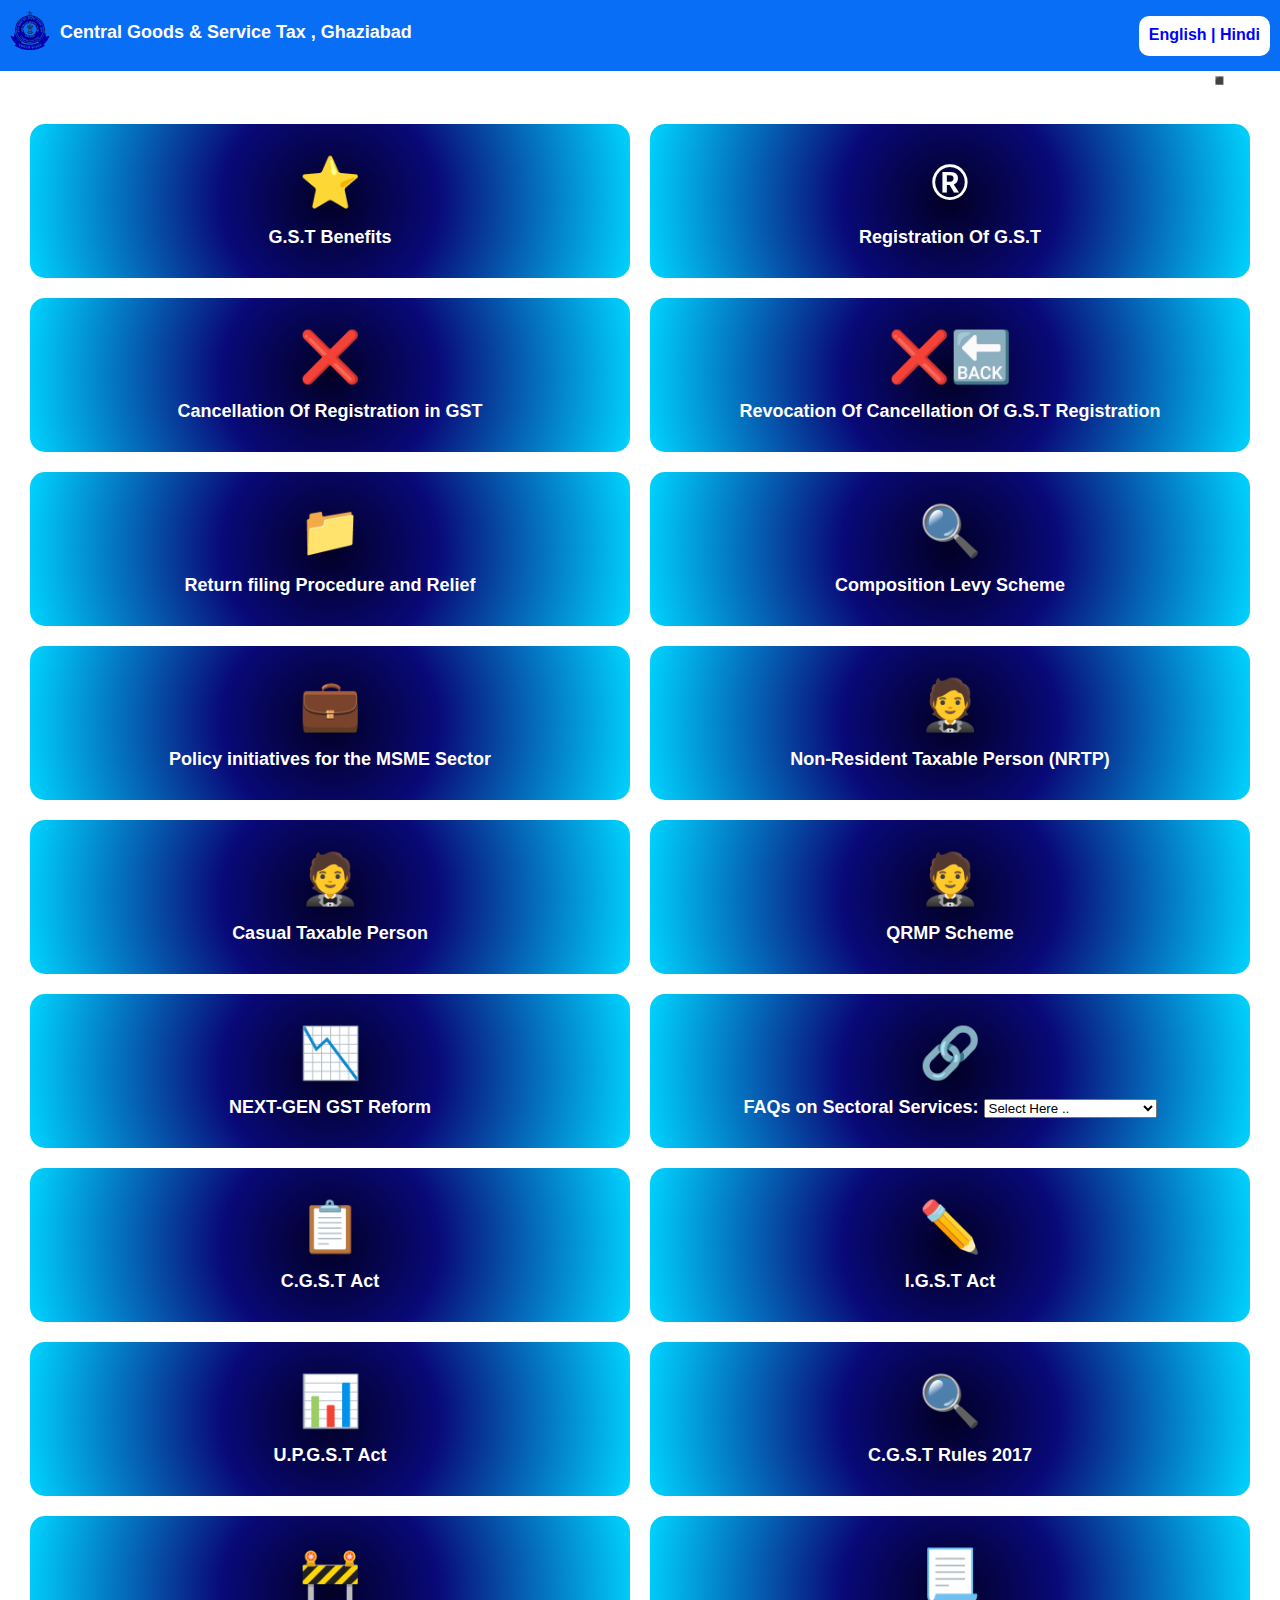
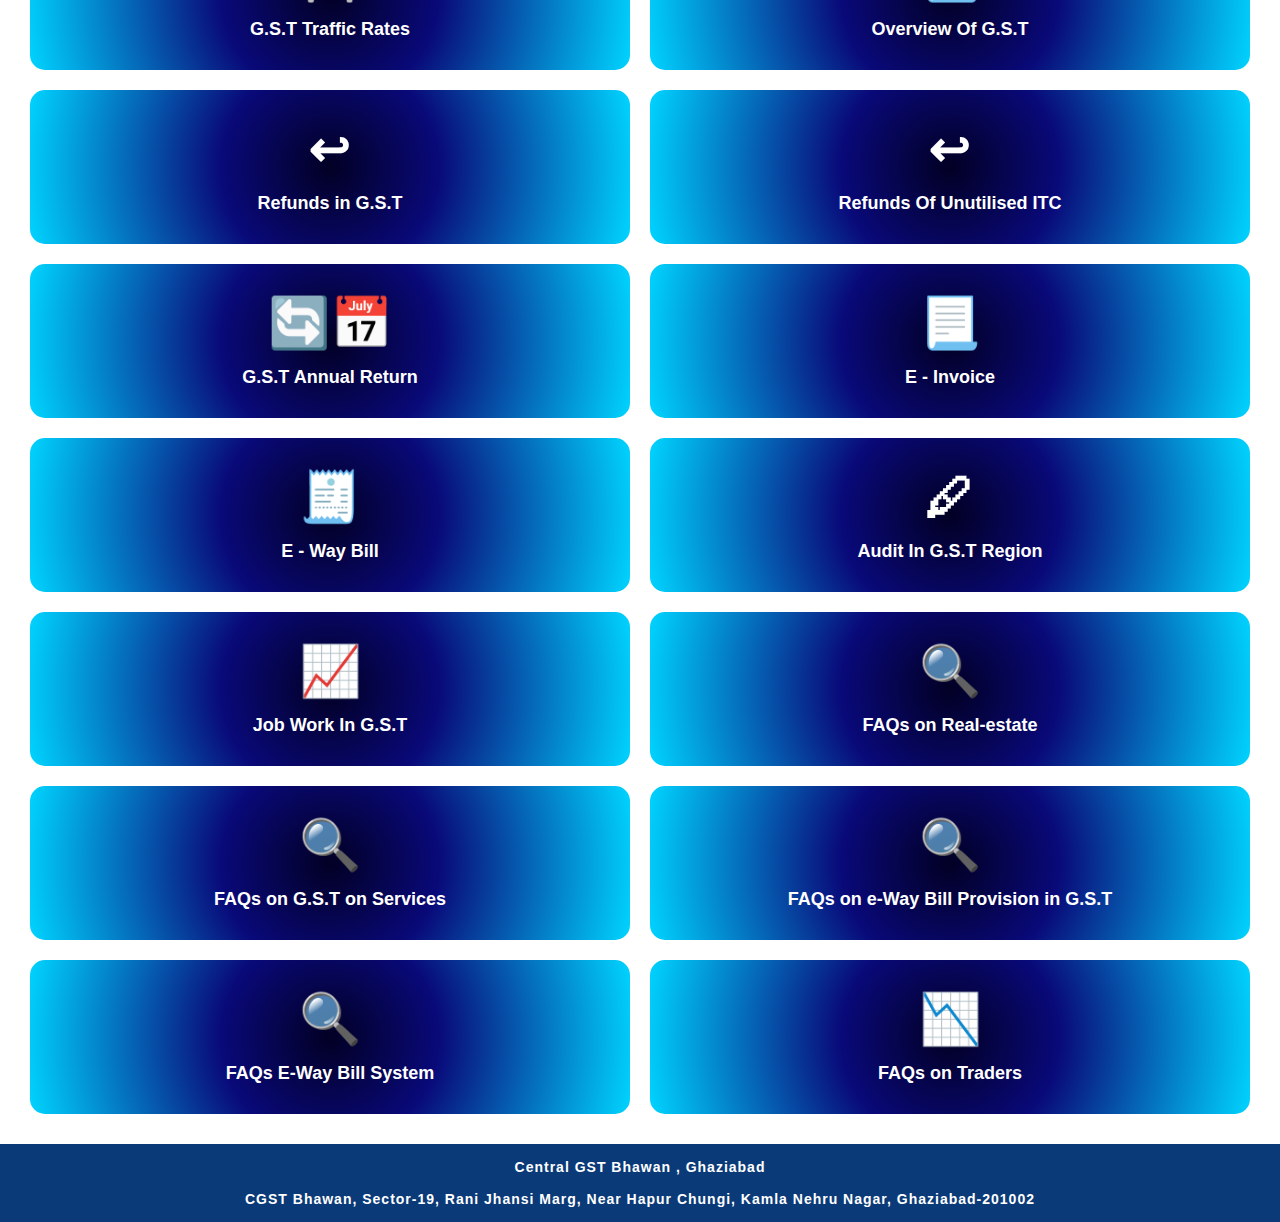
<file: main.html>
<!DOCTYPE html>
<html lang="en">

<head>
    <meta charset="UTF-8">
    <meta name="viewport" content="width=device-width, initial-scale=1.0">
    <title>Ghaziabad Central GST</title>
    <link rel="stylesheet" href="index.css">
    <link rel="icon" href="GST LOGO.png" type="image/png">
    <script>
        // Function to redirect after a specified time
        function redirectAfterTime() {
            window.location.href = "index.html"; // Replace with your desired URL
        }

        // Set a timeout to call redirectAfterTime() after 10 seconds (10000 milliseconds)
        setTimeout(redirectAfterTime, 300000);
    </script>
</head>

<body>

    <!-- Header -->
    <div class="header">
        <div class="logo"><a href="index.html">
                <img src="GST LOGO.png" alt="">
                <p> Central Goods & Service Tax , Ghaziabad</p>
            </a>
        </div>

        <section class="lang-switch">
            <a href="main.html">English |</a>
            <a href="hindimain.html">Hindi</a>
        </section>
    </div>

    <marquee><a href="range.html">◾ Know about Ghaziabad Jurisdiction</a></marquee>

    <!-- Main Cards -->

    <div class="container">

        <div class="card c5">
            <a href="cgstbenefits.html">
                <div class="card-icon">⭐</div>
                G.S.T Benefits
            </a>
        </div>

        <div class="card c5">
            <a href="registration.html">
                <div class="card-icon">®</div>
                Registration Of G.S.T
            </a>
        </div>

        <div class="card c5">
            <a href="cancellationofreg.html">
                <div class="card-icon">❌</div>
                Cancellation Of Registration in GST
            </a>
        </div>

        <div class="card c5">
            <a href="revocationofreg.html">
                <div class="card-icon">❌🔙</div>
                Revocation Of Cancellation Of G.S.T Registration
            </a>
        </div>


        <div class="card c5">
            <a href="returnfileproducer.html">
                <div class="card-icon">📁</div>
                Return filing Procedure and Relief
            </a>
        </div>

        <div class="card c5">
            <a href="compositonlevyscheme.html">
                <div class="card-icon">🔍</div>
                Composition Levy Scheme
            </a>
        </div>

        <div class="card c5">
            <a href="policyinitative.html">
                <div class="card-icon">💼</div>
                Policy initiatives for the MSME Sector
            </a>
        </div>


        <div class="card c5">
            <a href="non-resident.html">
                <div class="card-icon">🤵</div>
                Non-Resident Taxable Person (NRTP)
            </a>
        </div>

        <div class="card c5">
            <a href="casual-texable.html">
                <div class="card-icon">🤵</div>
                Casual Taxable Person
            </a>
        </div>

        <div class="card c5">
            <a href="PDF/Casual Taxable Person.pdf">
                <div class="card-icon">🤵</div>
                QRMP Scheme
            </a>
        </div>

        <div class="card c5">
            <a href="slider.html">
                <div class="card-icon">📉</div>
                NEXT-GEN GST Reform
            </a>
        </div>


        <div class="card c5">
            <div class="card-icon">🔗</div>
            <label for="myDropdown">FAQs on Sectoral Services:</label>
            <select id="myDropdown" name="myDropdown" onchange="openLink(this.value)">
                <option value="">Select Here ..</option>
                <option value="PDF/faq-e-commerc.pdf">E-Commerce</option>
                <option value="PDF/Policy Initiatives for MSME Sector.pdf">MSME</option>
                <option value="PDF/faqs-foodprocessin.pdf">Food Processing</option>
                <option value="PDF/sectoral-booklets-export.pdf">Export</option>
                <option value="PDF/sectoral-booklets-textile.pdf">Textiles</option>
                <option value="PDF/faqs-drugsandpharmaceuticals.pdf">Drug and Pharmaceutical</option>
                <option value="PDF/faqs-handicraft.pdf">Handicraft</option>
            </select>
            <script>
                function openLink(value) {
                    if (value) {
                        window.open(value, '_self'); // opens in same tab
                    }
                }
            </script>
        </div>


        <div class="card c5">
            <a href="PDF/CGST-Act-Updated-30092020.pdf">
                <div class="card-icon">📋 </div>
                C.G.S.T Act
            </a>
        </div>

        <div class="card c5">
            <a href="PDF/IGST Act.pdf">
                <div class="card-icon">✏️</div>
                I.G.S.T Act
            </a>
        </div>

        <div class="card c5">
            <a href="PDF/UPGST Act.pdf">
                <div class="card-icon">📊</div>
                U.P.G.S.T Act
            </a>
        </div>

        <div class="card c5">
            <a href="PDF/01062021-CGST-Rules-2017-Part-A-Rules.pdf">
                <div class="card-icon">🔍</div>
                C.G.S.T Rules 2017
            </a>
        </div>

        <div class="card c5">
            <a href="PDF/GST Tariff Rate.pdf">
                <div class="card-icon">🚧</div>
                G.S.T Traffic Rates
            </a>
        </div>

        <div class="card c5">
            <a href="PDF/Overview of Goods and Services Tax (GST).pdf">
                <div class="card-icon">📃</div>
                Overview Of G.S.T
            </a>
        </div>

        <div class="card c5">
            <a href="PDF/Refunds In GST.pdf">
                <div class="card-icon">↩</div>
                Refunds in G.S.T
            </a>
        </div>

        <div class="card c5">
            <a href="PDF/Refund of unutilised ITC.pdf">
                <div class="card-icon">↩</div>
                Refunds Of Unutilised ITC
            </a>
        </div>

        <div class="card c5">
            <a href="PDF/GST Annual Return.pdf">
                <div class="card-icon">🔄📅</div>
                G.S.T Annual Return
            </a>
        </div>

        <div class="card c5">
            <a href="PDF/e-Invoice Under GST.pdf">
                <div class="card-icon">📃</div>
                E - Invoice
            </a>
        </div>

        <div class="card c5">
            <a href="PDF/e-Way Bill.pdf">
                <div class="card-icon">🧾</div>
                E - Way Bill
            </a>
        </div>

        <div class="card c5">
            <a href="PDF/Audit in GST Regime.pdf">
                <div class="card-icon">🖊</div>
                Audit In G.S.T Region
            </a>
        </div>

        <div class="card c5">
            <a href="PDF/Job Work under GST.pdf">
                <div class="card-icon">📈</div>
                Job Work In G.S.T
            </a>
        </div>


        <div class="card c5">
            <a href="PDF/faq-real-estate-sector.pdf">
                <div class="card-icon">🔍</div>
                FAQs on Real-estate
            </a>
        </div>

        <div class="card c5">
            <a href="PDF/services-clarification.pdf">
                <div class="card-icon">🔍</div>
                FAQs on G.S.T on Services
            </a>
        </div>

        <div class="card c5">
            <a href="PDF/electronic-way-bill-050819.pdf">
                <div class="card-icon">🔍</div>
                FAQs on e-Way Bill Provision in G.S.T
            </a>
        </div>

        <div class="card c5">
            <a href="PDF/e-Way Bill.pdf">
                <div class="card-icon">🔍</div>
                FAQs E-Way Bill System
            </a>
        </div>

        <div class="card c5">
            <a href="PDF/FAQ on gst-trader.pdf">
                <div class="card-icon">📉</div>
                FAQs on Traders
            </a>
        </div>








    </div>

    <!-- Footer -->
    <div class="footer">
        <b>Central GST Bhawan , Ghaziabad<br> <br>
            CGST Bhawan, Sector-19, Rani Jhansi Marg, Near Hapur Chungi, Kamla Nehru Nagar, Ghaziabad-201002
        </b>
    </div>

</body>

</html>
</file>
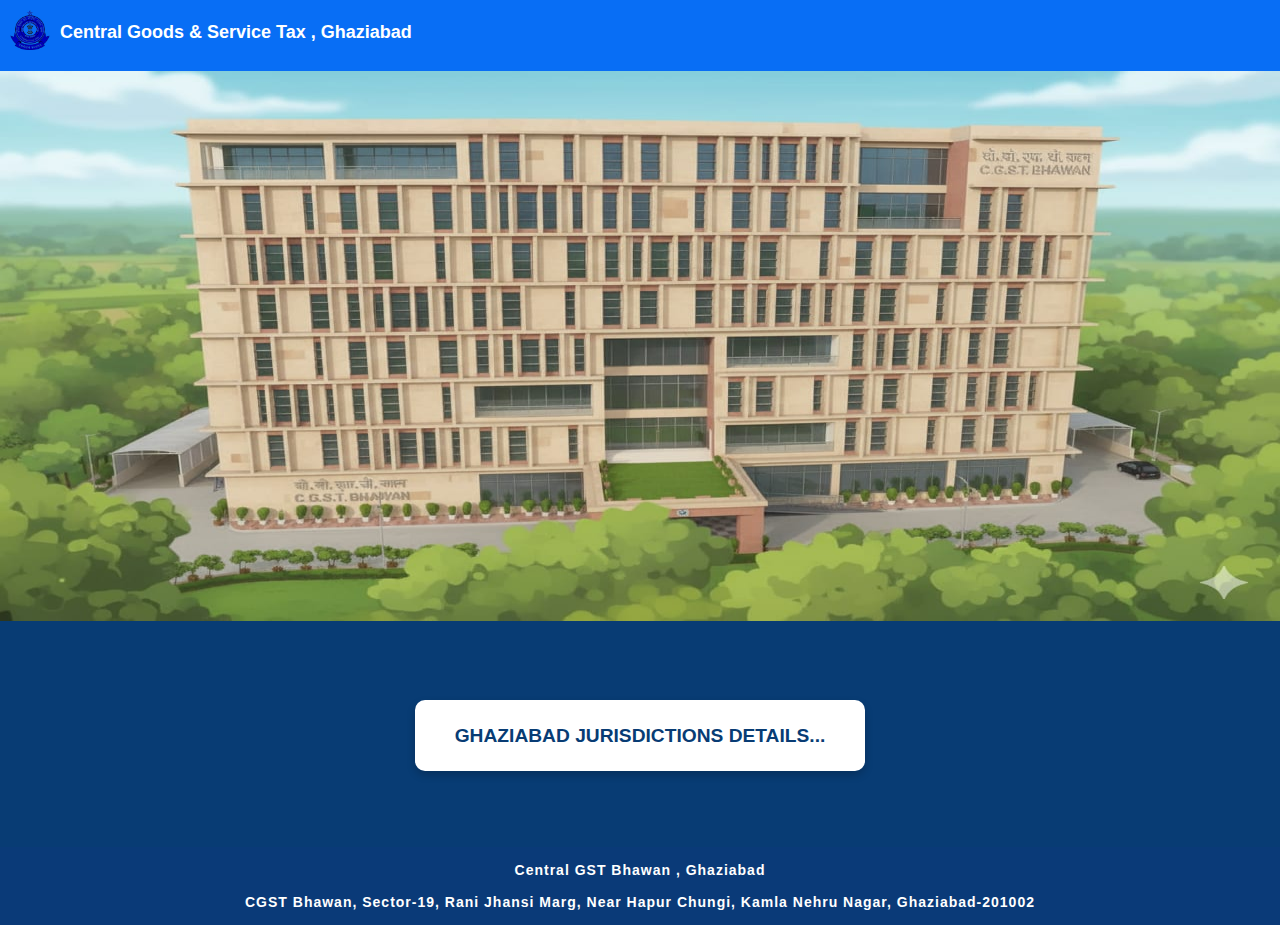
<file: range.html>
<!DOCTYPE html>
<html lang="en">

<head>
    <meta charset="UTF-8">
    <meta name="viewport" content="width=device-width, initial-scale=1.0">
    <title>Ghaziabad Central GST</title>
    <link rel="stylesheet" href="index.css">
    <link rel="icon" href="GST LOGO.png" type="image/png">
    <script>
        // Function to redirect after a specified time
        function redirectAfterTime() {
            window.location.href = "index.html"; // Replace with your desired URL
        }

        // Set a timeout to call redirectAfterTime() after 10 seconds (10000 milliseconds)
        setTimeout(redirectAfterTime, 300000);
    </script>
</head>

<body style="background-color: #083c74;">

    <!-- Header -->
    <div class="header">
        <div class="logo"><a href="index.html">
                <img src="GST LOGO.png" alt="">
                <p> Central Goods & Service Tax , Ghaziabad</p>
            </a>
        </div>
    </div>

    <!-- Main Cards -->
    <img src="office pic.jpg" alt="">
    <section class="button-section">
        <a href="zone.html" class="click-btn">GHAZIABAD JURISDICTIONS DETAILS...</a>
    </section>

    <!-- Footer -->
    <div class="footer">
        <b>Central GST Bhawan , Ghaziabad<br> <br>
            CGST Bhawan, Sector-19, Rani Jhansi Marg, Near Hapur Chungi, Kamla Nehru Nagar, Ghaziabad-201002
        </b>
    </div>

</body>

</html>
</file>
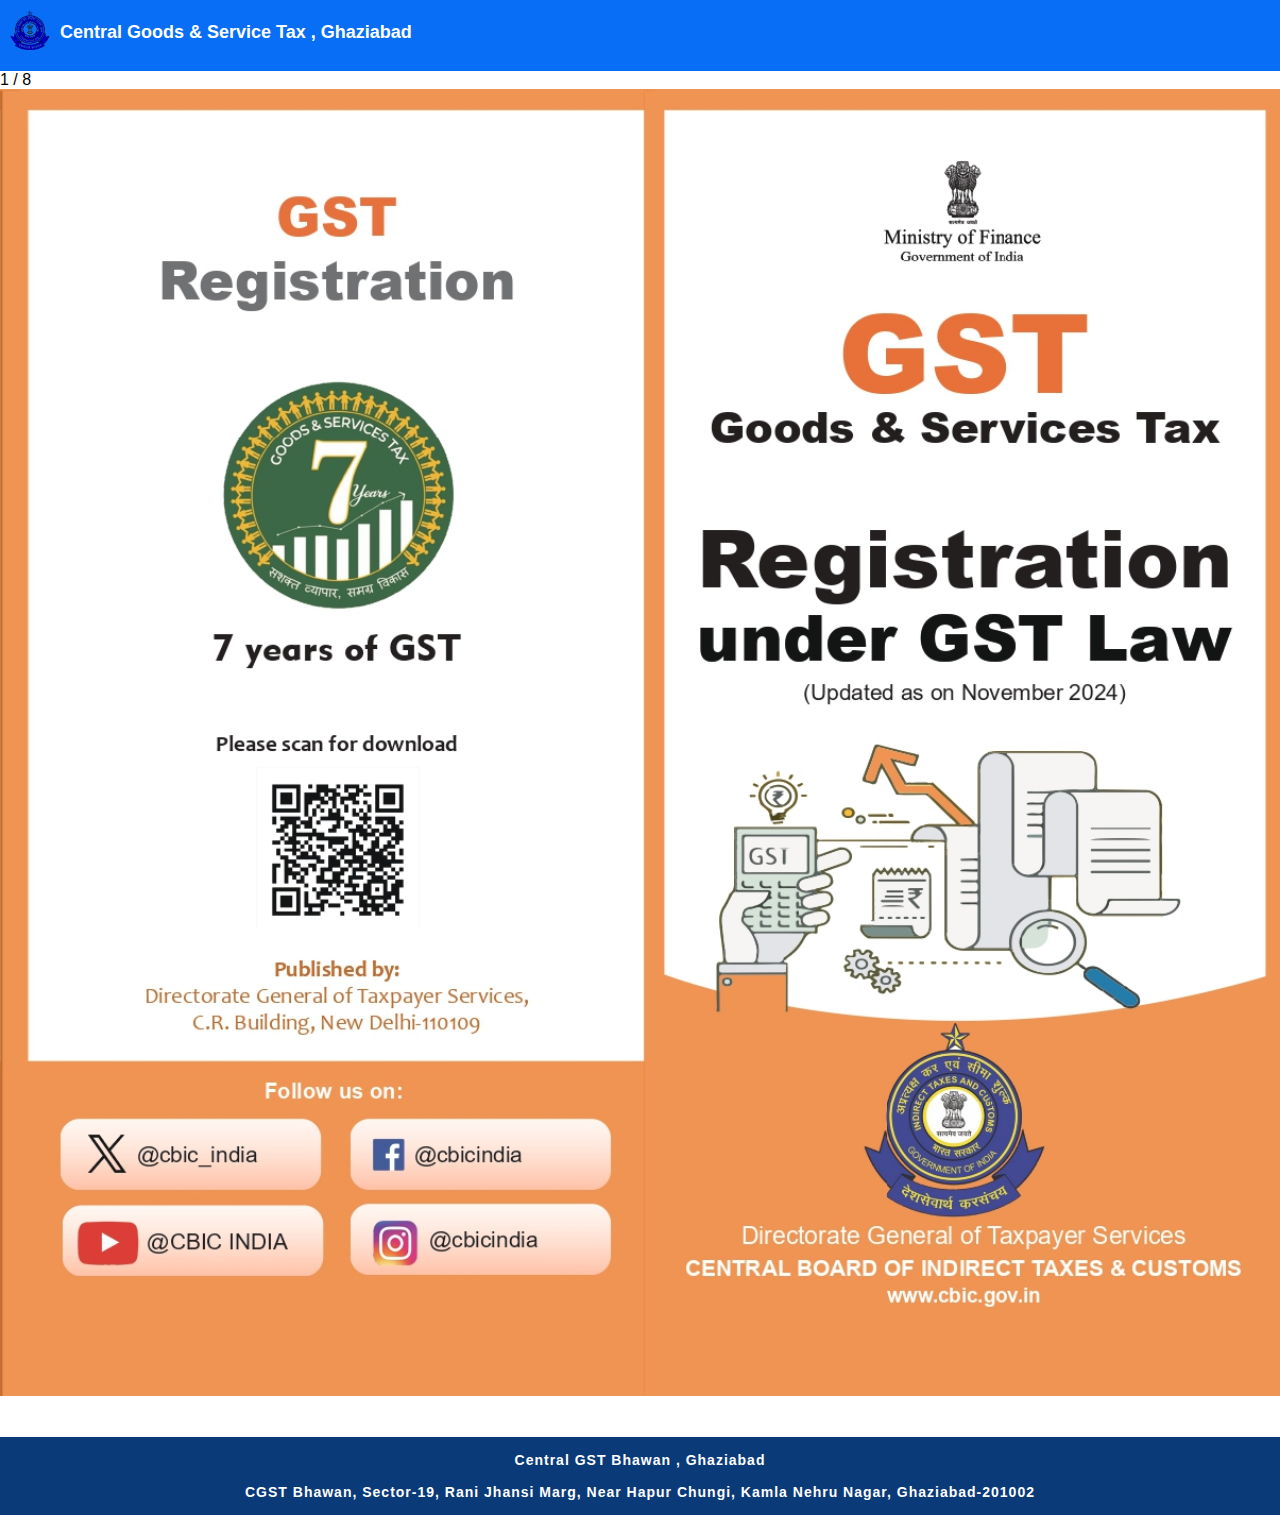
<file: registration.html>
<!DOCTYPE html>
<html lang="en">

<head>
    <meta charset="UTF-8">
    <meta name="viewport" content="width=device-width, initial-scale=1.0">
    <title>Ghaziabad Central GST</title>
    <link rel="stylesheet" href="index.css">
    <link rel="icon" href="GST LOGO.png" type="image/png">
    <script>
        // Function to redirect after a specified time
        function redirectAfterTime() {
            window.location.href = "index.html"; // Replace with your desired URL
        }

        // Set a timeout to call redirectAfterTime() after 10 seconds (10000 milliseconds)
        setTimeout(redirectAfterTime, 300000);
    </script>
</head>

<body>
    <div class="header">
        <div class="logo"><a href="index.html">
                <img src="GST LOGO.png" alt="">
                <p> Central Goods & Service Tax , Ghaziabad</p>
            </a>
        </div>
    </div>

    <div class="slideshow-container">

        <!-- Full-width images with number and caption text -->
        <div class="mySlides fade">
            <div class="numbertext">1 / 8</div>
            <img src="registration/Registration in GST_page-0001.jpg" style="width:100%; height: 100%;">

        </div>

        <div class="mySlides fade">
            <div class="numbertext">2 / 8</div>
            <img src="registration/Registration in GST_page-0002.jpg" style="width:100%; height: 100%;">

        </div>

        <div class="mySlides fade">
            <div class="numbertext">3 / 8</div>
            <img src="registration/Registration in GST_page-0003.jpg" style="width:100%; height: 100%;">

        </div>

        <div class="mySlides fade">
            <div class="numbertext">4 / 8</div>
            <img src="registration/Registration in GST_page-0004.jpg" style="width:100%; height: 100%;">

        </div>

        <div class="mySlides fade">
            <div class="numbertext">5 / 8</div>
            <img src="registration/Registration in GST_page-0005.jpg" style="width:100%; height: 100%;">

        </div>

        <div class="mySlides fade">
            <div class="numbertext">6 / 8</div>
            <img src="registration/Registration in GST_page-0006.jpg" style="width:100%; height: 100%;">

        </div>

        <div class="mySlides fade">
            <div class="numbertext">7 / 8</div>
            <img src="registration/Registration in GST_page-0007.jpg" style="width:100%; height: 100%;">

        </div>

        <div class="mySlides fade">
            <div class="numbertext">8 / 8</div>
            <img src="registration/Registration in GST_page-0008.jpg" style="width:100%; height: 100%;">

        </div>



        <!-- Next and previous buttons -->
        <a class="prev" onclick="plusSlides(-1)">&#10094;</a>
        <a class="next" onclick="plusSlides(1)">&#10095;</a>
    </div>
    <br>

    <!-- The dots/circles -->
    <div style="text-align:center">
        <span class="dot" onclick="currentSlide(1)"></span>
        <span class="dot" onclick="currentSlide(2)"></span>
    </div>

    <!-- Footer -->
    <div class="footer">
        <b>Central GST Bhawan , Ghaziabad<br> <br>
            CGST Bhawan, Sector-19, Rani Jhansi Marg, Near Hapur Chungi, Kamla Nehru Nagar, Ghaziabad-201002
        </b>
    </div>

    <script>
        let slideIndex = 1;
        showSlides(slideIndex);

        // Next/previous controls
        function plusSlides(n) {
            showSlides(slideIndex += n);
        }

        // Thumbnail image controls
        function currentSlide(n) {
            showSlides(slideIndex = n);
        }

        function showSlides(n) {
            let i;
            let slides = document.getElementsByClassName("mySlides");
            let dots = document.getElementsByClassName("dot");
            if (n > slides.length) { slideIndex = 1 }
            if (n < 1) { slideIndex = slides.length }
            for (i = 0; i < slides.length; i++) {
                slides[i].style.display = "none";
            }
            for (i = 0; i < dots.length; i++) {
                dots[i].className = dots[i].className.replace(" active", "");
            }
            slides[slideIndex - 1].style.display = "block";
            dots[slideIndex - 1].className += " active";
        }

    </script>
</body>

</html>
</file>
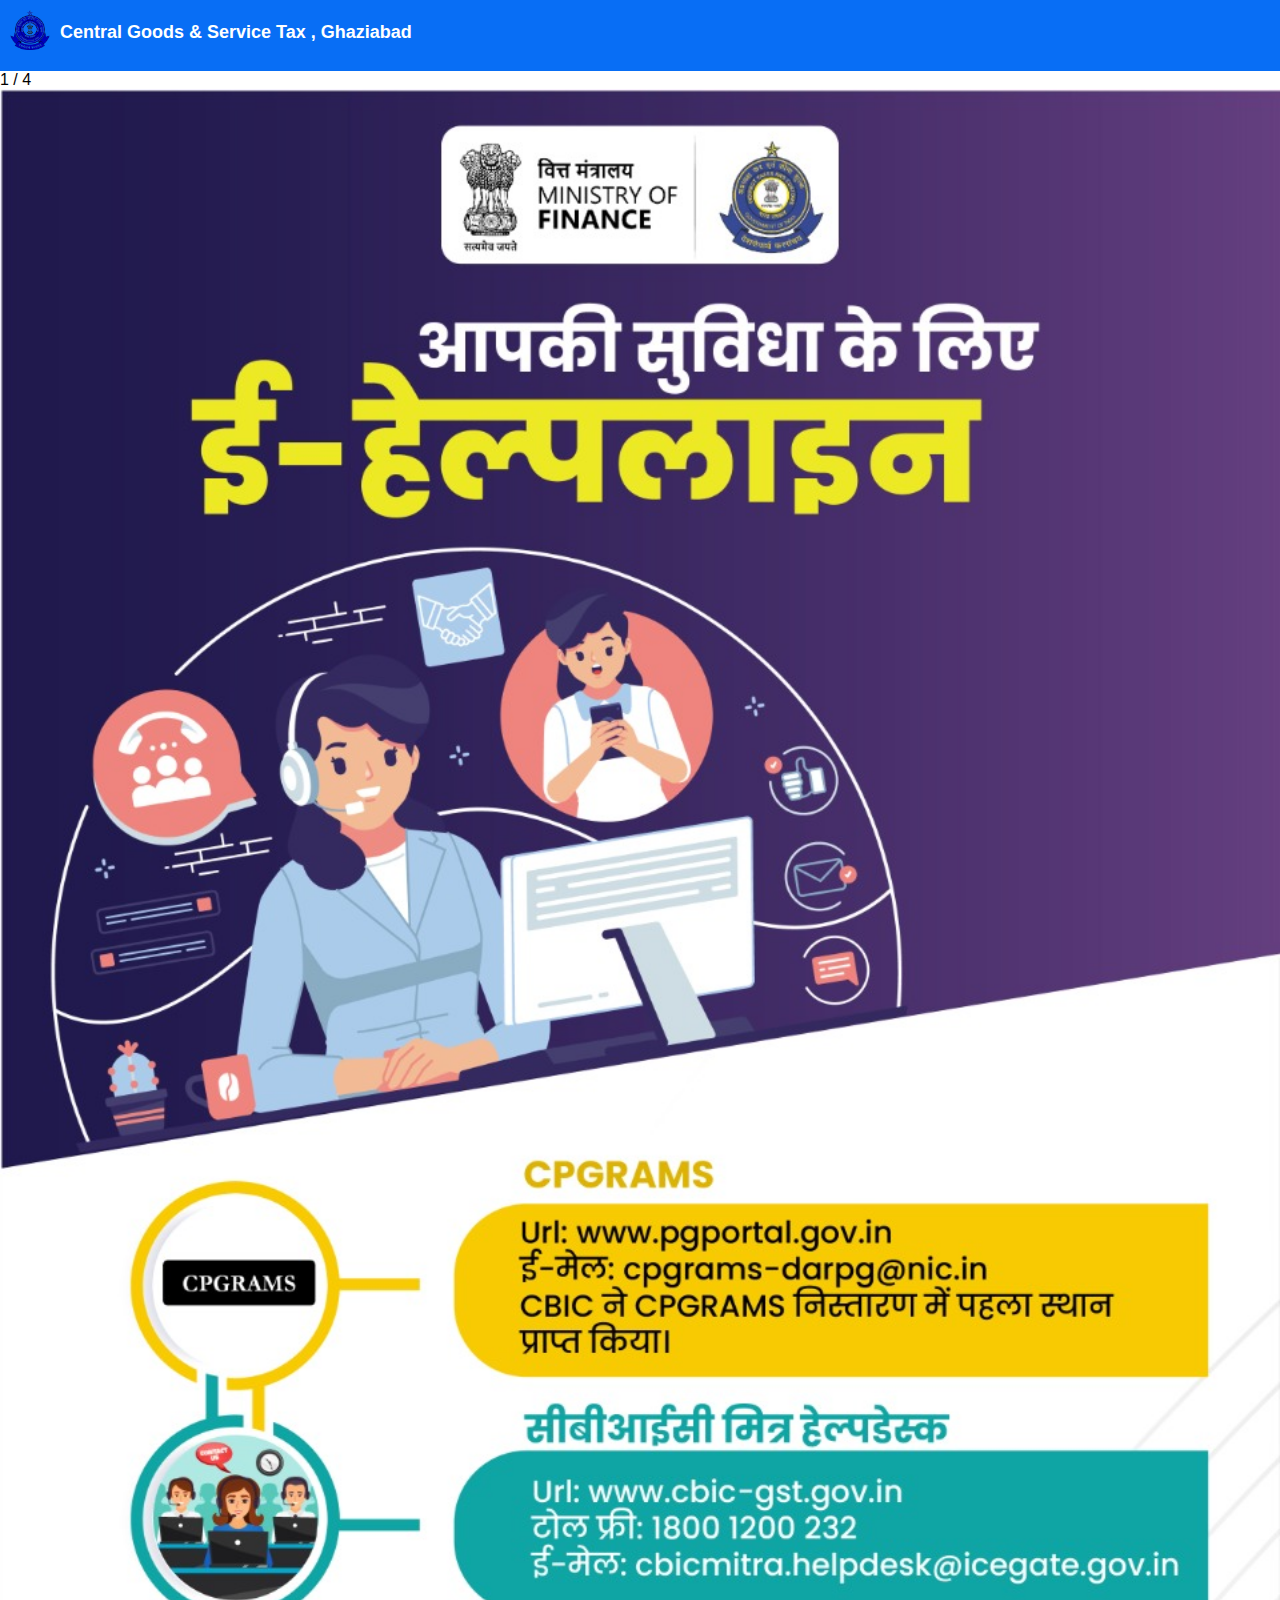
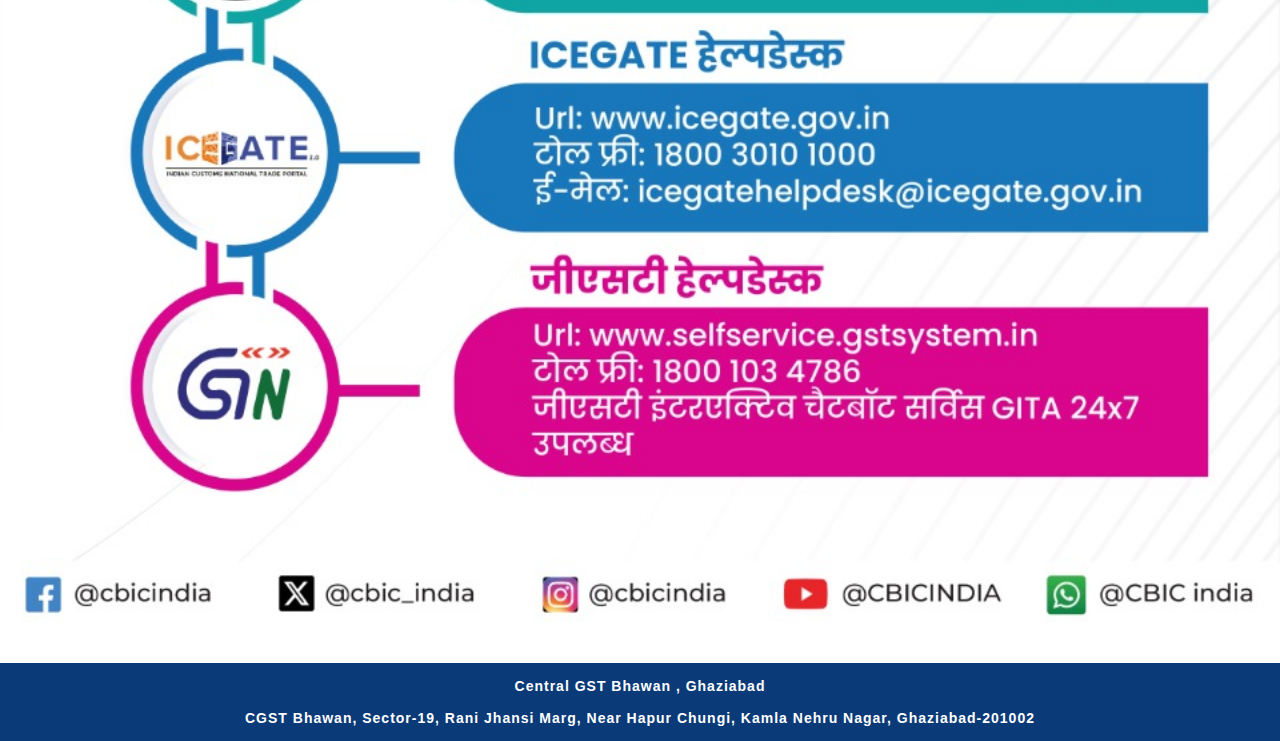
<file: slider.html>
<!DOCTYPE html>
<html lang="en">

<head>
    <meta charset="UTF-8">
    <meta name="viewport" content="width=device-width, initial-scale=1.0">
    <title>Ghaziabad Central GST</title>
    <link rel="stylesheet" href="index.css">
    <link rel="icon" href="GST LOGO.png" type="image/png">
    <script>
        // Function to redirect after a specified time
        function redirectAfterTime() {
            window.location.href = "index.html"; // Replace with your desired URL
        }

        // Set a timeout to call redirectAfterTime() after 10 seconds (10000 milliseconds)
        setTimeout(redirectAfterTime, 300000);
    </script>
</head>

<body>
    <div class="header">
        <div class="logo"><a href="index.html">
                <img src="GST LOGO.png" alt="">
                <p> Central Goods & Service Tax , Ghaziabad</p>
            </a>
        </div>
    </div>

    <div class="slideshow-container">

        <!-- Full-width images with number and caption text -->
        <div class="mySlides fade">
            <div class="numbertext">1 / 4</div>
            <img src="img1.jpg" style="width:100%; height: 100%;">

        </div>

        <div class="mySlides fade">
            <div class="numbertext">2 / 4</div>
            <img src="img2.jpg" style="width:100%; height: 100%;">

        </div>

        <div class="mySlides fade">
            <div class="numbertext">3 / 4</div>
            <img src="img3.jpg" style="width:100%; height: 110%;">

        </div>

        <div class="mySlides fade">
            <div class="numbertext">4 / 4</div>
            <img src="img4.jpg" style="width:100%; height: 110%;">

        </div>

        <!-- Next and previous buttons -->
        <a class="prev" onclick="plusSlides(-1)">&#10094;</a>
        <a class="next" onclick="plusSlides(1)">&#10095;</a>
    </div>
    <br>

    <!-- The dots/circles -->
    <div style="text-align:center">
        <span class="dot" onclick="currentSlide(1)"></span>
        <span class="dot" onclick="currentSlide(2)"></span>
        <span class="dot" onclick="currentSlide(3)"></span>
        <span class="dot" onclick="currentSlide(4)"></span>
    </div>

    <!-- Footer -->
    <div class="footer">
        <b>Central GST Bhawan , Ghaziabad<br> <br>
            CGST Bhawan, Sector-19, Rani Jhansi Marg, Near Hapur Chungi, Kamla Nehru Nagar, Ghaziabad-201002
        </b>
    </div>

    <script>
        let slideIndex = 1;
        showSlides(slideIndex);

        // Next/previous controls
        function plusSlides(n) {
            showSlides(slideIndex += n);
        }

        // Thumbnail image controls
        function currentSlide(n) {
            showSlides(slideIndex = n);
        }

        function showSlides(n) {
            let i;
            let slides = document.getElementsByClassName("mySlides");
            let dots = document.getElementsByClassName("dot");
            if (n > slides.length) { slideIndex = 1 }
            if (n < 1) { slideIndex = slides.length }
            for (i = 0; i < slides.length; i++) {
                slides[i].style.display = "none";
            }
            for (i = 0; i < dots.length; i++) {
                dots[i].className = dots[i].className.replace(" active", "");
            }
            slides[slideIndex - 1].style.display = "block";
            dots[slideIndex - 1].className += " active";
        }

    </script>
</body>

</html>
</file>
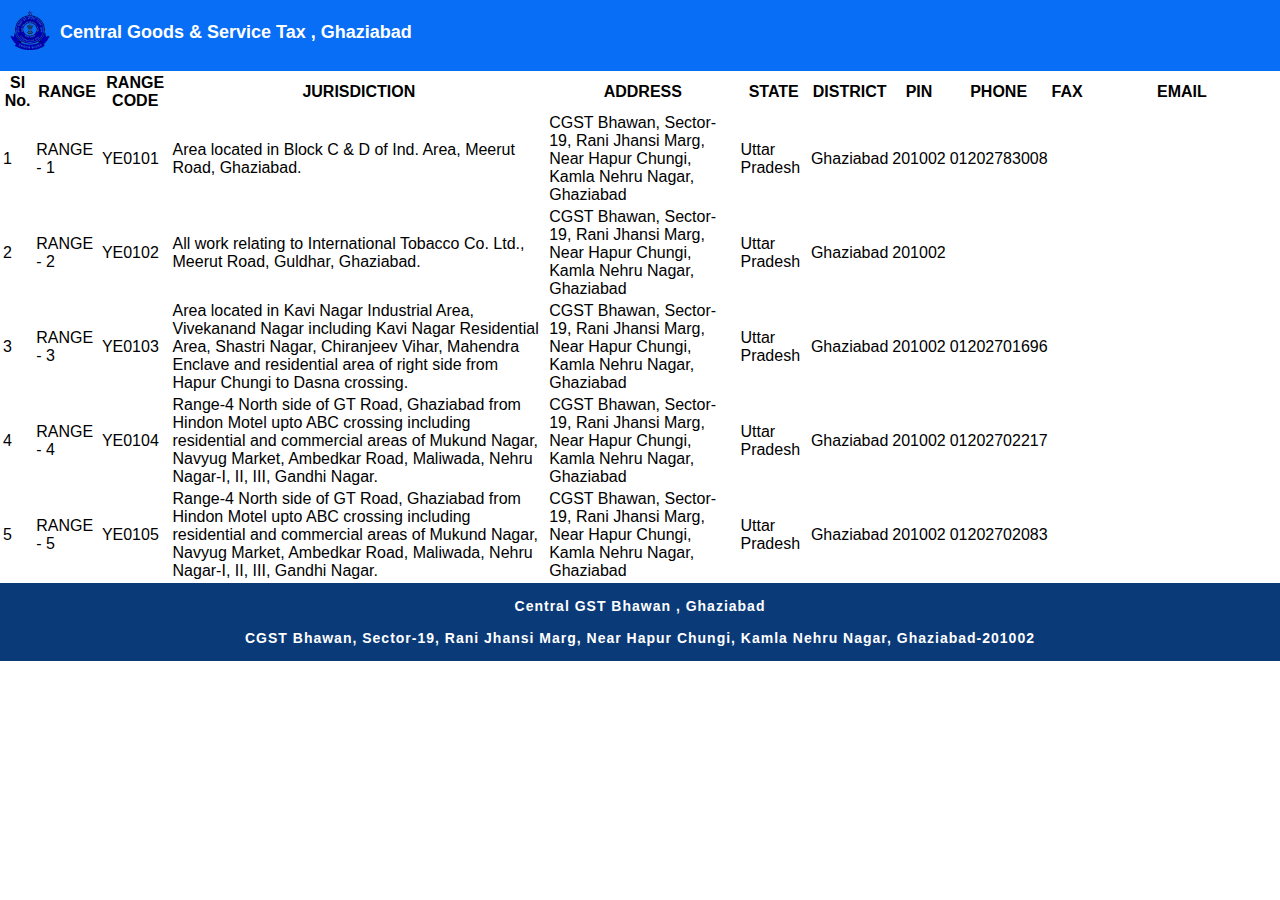
<file: subdivision1.html>
<!DOCTYPE html>
<html lang="en">

<head>
    <meta charset="UTF-8">
    <meta name="viewport" content="width=device-width, initial-scale=1.0">
    <title>Ghaziabad Central GST</title>
    <link rel="stylesheet" href="index.css">
    <link rel="icon" href="GST LOGO.png" type="image/png">
    <script>
        // Function to redirect after a specified time
        function redirectAfterTime() {
            window.location.href = "index.html"; // Replace with your desired URL
        }

        // Set a timeout to call redirectAfterTime() after 10 seconds (10000 milliseconds)
        setTimeout(redirectAfterTime, 300000);
    </script>
</head>

<body>

    <!-- Header -->
    <div class="header">
        <div class="logo"><a href="index.html">
                <img src="GST LOGO.png" alt="">
                <p> Central Goods & Service Tax , Ghaziabad</p>
            </a>
        </div>
    </div>

    <table>
        <thead>
            <tr>
                <th>Sl No.</th>
                <th>RANGE</th>
                <th>RANGE CODE</th>
                <th>JURISDICTION</th>
                <th>ADDRESS</th>
                <th>STATE</th>
                <th>DISTRICT</th>
                <th>PIN</th>
                <th>PHONE</th>
                <th>FAX</th>
                <th>EMAIL</th>
            </tr>
        </thead>
        <tbody>
            <tr>
                <td>1</td>
                <td>RANGE - 1</td>
                <td>YE0101</td>
                <td>Area located in Block C & D of Ind. Area, Meerut Road, Ghaziabad.</td>
                <td>CGST Bhawan, Sector-19, Rani Jhansi Marg, Near Hapur Chungi, Kamla Nehru Nagar, Ghaziabad</td>
                <td>Uttar Pradesh</td>
                <td>Ghaziabad</td>
                <td>201002</td>
                <td>01202783008</td>
                <td></td>
                <td><a class="link" href="mailto:range2itc@gmail.com">range2itc@gmail.com</a></td>
            </tr>
        </tbody>
        <tbody>
            <tr>
                <td>2</td>
                <td>RANGE - 2</td>
                <td>YE0102</td>
                <td>All work relating to International Tobacco Co. Ltd., Meerut Road, Guldhar, Ghaziabad.</td>
                <td>CGST Bhawan, Sector-19, Rani Jhansi Marg, Near Hapur Chungi, Kamla Nehru Nagar, Ghaziabad</td>
                <td>Uttar Pradesh</td>
                <td>Ghaziabad</td>
                <td>201002</td>
                <td></td>
                <td></td>
                <td><a class="link" href="mailto:cexgzb86@rediffmail.com">cexgzb86@rediffmail.com</a></td>
            </tr>
        </tbody>
        <tbody>
            <tr>
                <td>3</td>
                <td>RANGE - 3</td>
                <td>YE0103</td>
                <td>Area located in Kavi Nagar Industrial Area, Vivekanand Nagar including Kavi Nagar Residential Area,
                    Shastri Nagar, Chiranjeev Vihar, Mahendra Enclave and residential area of right side from Hapur
                    Chungi to Dasna crossing.</td>
                <td>CGST Bhawan, Sector-19, Rani Jhansi Marg, Near Hapur Chungi, Kamla Nehru Nagar, Ghaziabad</td>
                <td>Uttar Pradesh</td>
                <td>Ghaziabad</td>
                <td>201002</td>
                <td>01202701696</td>
                <td></td>
                <td><a class="link" href="mailto:cexrange3gzb@gmail.com">cexrange3gzb@gmail.com</a></td>
            </tr>
        </tbody>
        <tbody>
            <tr>
                <td>4</td>
                <td>RANGE - 4</td>
                <td>YE0104</td>
                <td>Range-4 North side of GT Road, Ghaziabad from Hindon Motel upto ABC crossing including residential
                    and commercial areas of Mukund Nagar, Navyug Market, Ambedkar Road, Maliwada, Nehru Nagar-I, II,
                    III, Gandhi Nagar.</td>
                <td>CGST Bhawan, Sector-19, Rani Jhansi Marg, Near Hapur Chungi, Kamla Nehru Nagar, Ghaziabad</td>
                <td>Uttar Pradesh</td>
                <td>Ghaziabad</td>
                <td>201002</td>
                <td>01202702217</td>
                <td></td>
                <td><a class="link" href="mailto:range.div1@rediffmail.com">range.div1@rediffmail.com</a></td>
            </tr>
        </tbody>
        <tbody>
            <tr>
                <td>5</td>
                <td>RANGE - 5</td>
                <td>YE0105</td>
                <td>Range-4 North side of GT Road, Ghaziabad from Hindon Motel upto ABC crossing including residential
                    and commercial areas of Mukund Nagar, Navyug Market, Ambedkar Road, Maliwada, Nehru Nagar-I, II,
                    III, Gandhi Nagar.</td>
                <td>CGST Bhawan, Sector-19, Rani Jhansi Marg, Near Hapur Chungi, Kamla Nehru Nagar, Ghaziabad</td>
                <td>Uttar Pradesh</td>
                <td>Ghaziabad</td>
                <td>201002</td>
                <td>01202702083</td>
                <td></td>
                <td><a class="link" href="mailto:range.div1@rediffmail.com">range.div1@rediffmail.com</a></td>
            </tr>
        </tbody>


    </table>



    <!-- Footer -->
    <div class="footer">
        <b>Central GST Bhawan , Ghaziabad<br> <br>
            CGST Bhawan, Sector-19, Rani Jhansi Marg, Near Hapur Chungi, Kamla Nehru Nagar, Ghaziabad-201002
        </b>
    </div>

</body>

</html>
</file>
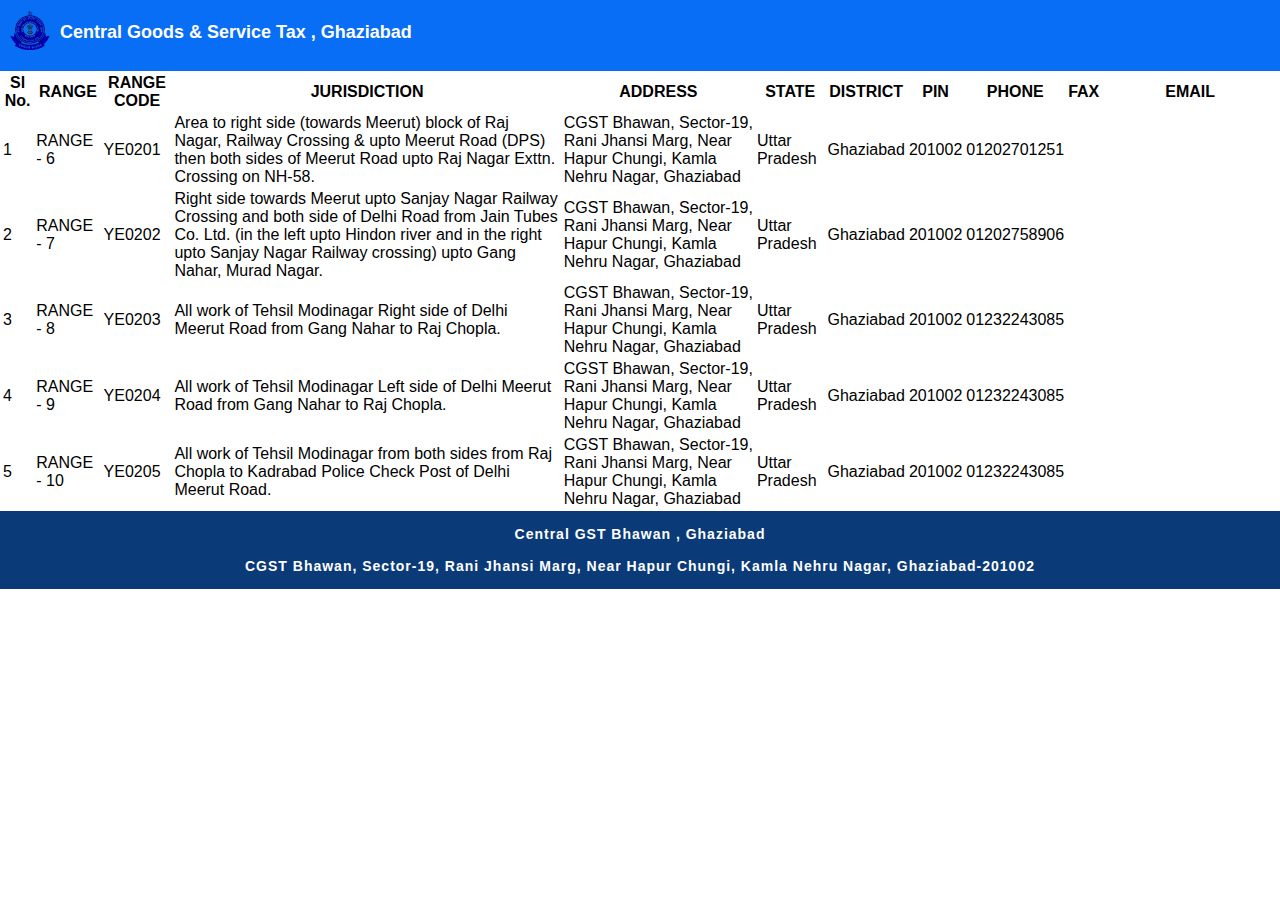
<file: subdivision2.html>
<!DOCTYPE html>
<html lang="en">

<head>
    <meta charset="UTF-8">
    <meta name="viewport" content="width=device-width, initial-scale=1.0">
    <title>Ghaziabad Central GST</title>
    <link rel="stylesheet" href="index.css">
    <link rel="icon" href="GST LOGO.png" type="image/png">
    <script>
        // Function to redirect after a specified time
        function redirectAfterTime() {
            window.location.href = "index.html"; // Replace with your desired URL
        }

        // Set a timeout to call redirectAfterTime() after 10 seconds (10000 milliseconds)
        setTimeout(redirectAfterTime, 300000);
    </script>
</head>

<body>

    <!-- Header -->
    <div class="header">
        <div class="logo"><a href="index.html">
                <img src="GST LOGO.png" alt="">
                <p> Central Goods & Service Tax , Ghaziabad</p>
            </a>
        </div>
    </div>

    <table>
        <thead>
            <tr>
                <th>Sl No.</th>
                <th>RANGE</th>
                <th>RANGE CODE</th>
                <th>JURISDICTION</th>
                <th>ADDRESS</th>
                <th>STATE</th>
                <th>DISTRICT</th>
                <th>PIN</th>
                <th>PHONE</th>
                <th>FAX</th>
                <th>EMAIL</th>
            </tr>
        </thead>
        <tbody>
            <tr>
                <td>1</td>
                <td>RANGE - 6</td>
                <td>YE0201</td>
                <td>Area to right side (towards Meerut) block of Raj Nagar, Railway Crossing & upto Meerut Road (DPS)
                    then both sides of Meerut Road upto Raj Nagar Exttn. Crossing on NH-58.</td>
                <td>CGST Bhawan, Sector-19, Rani Jhansi Marg, Near Hapur Chungi, Kamla Nehru Nagar, Ghaziabad</td>
                <td>Uttar Pradesh</td>
                <td>Ghaziabad</td>
                <td>201002</td>
                <td>01202701251</td>
                <td></td>
                <td><a class="link" href="mailto:range6gzb@gmail.com">range6gzb@gmail.com</a></td>
            </tr>
        </tbody>
        <tbody>
            <tr>
                <td>2</td>
                <td>RANGE - 7</td>
                <td>YE0202</td>
                <td>Right side towards Meerut upto Sanjay Nagar Railway Crossing and both side of Delhi Road from Jain
                    Tubes Co. Ltd. (in the left upto Hindon river and in the right upto Sanjay Nagar Railway crossing)
                    upto Gang Nahar, Murad Nagar.</td>
                <td>CGST Bhawan, Sector-19, Rani Jhansi Marg, Near Hapur Chungi, Kamla Nehru Nagar, Ghaziabad</td>
                <td>Uttar Pradesh</td>
                <td>Ghaziabad</td>
                <td>201002</td>
                <td>01202758906</td>
                <td></td>
                <td><a class="link" href="mailto:range7cgst@gmail.com">range7cgst@gmail.com</a></td>
            </tr>
        </tbody>
        <tbody>
            <tr>
                <td>3</td>
                <td>RANGE - 8</td>
                <td>YE0203</td>
                <td>All work of Tehsil Modinagar Right side of Delhi Meerut Road from Gang Nahar to Raj Chopla.</td>
                <td>CGST Bhawan, Sector-19, Rani Jhansi Marg, Near Hapur Chungi, Kamla Nehru Nagar, Ghaziabad</td>
                <td>Uttar Pradesh</td>
                <td>Ghaziabad</td>
                <td>201002</td>
                <td>01232243085</td>
                <td></td>
                <td><a class="link" href="mailto:range8mdr@gmail.com">range8mdr@gmail.com</a></td>
            </tr>
        </tbody>
        <tbody>
            <tr>
                <td>4</td>
                <td>RANGE - 9</td>
                <td>YE0204</td>
                <td>All work of Tehsil Modinagar Left side of Delhi Meerut Road from Gang Nahar to Raj Chopla.</td>
                <td>CGST Bhawan, Sector-19, Rani Jhansi Marg, Near Hapur Chungi, Kamla Nehru Nagar, Ghaziabad</td>
                <td>Uttar Pradesh</td>
                <td>Ghaziabad</td>
                <td>201002</td>
                <td>01232243085</td>
                <td></td>
                <td><a class="link" href="mailto:range9cgst@gmail.com">range9cgst@gmail.com</a></td>
            </tr>
        </tbody>
        <tbody>
            <tr>
                <td>5</td>
                <td>RANGE - 10</td>
                <td>YE0205</td>
                <td>All work of Tehsil Modinagar from both sides from Raj Chopla to Kadrabad Police Check Post of Delhi
                    Meerut Road.</td>
                <td>CGST Bhawan, Sector-19, Rani Jhansi Marg, Near Hapur Chungi, Kamla Nehru Nagar, Ghaziabad</td>
                <td>Uttar Pradesh</td>
                <td>Ghaziabad</td>
                <td>201002</td>
                <td>01232243085</td>
                <td></td>
                <td><a class="link" href="mailto:range10gzb@gmail.com">range10gzb@gmail.com</a></td>
            </tr>
        </tbody>


    </table>



    <!-- Footer -->
    <div class="footer">
        <b>Central GST Bhawan , Ghaziabad<br> <br>
            CGST Bhawan, Sector-19, Rani Jhansi Marg, Near Hapur Chungi, Kamla Nehru Nagar, Ghaziabad-201002
        </b>
    </div>

</body>

</html>
</file>
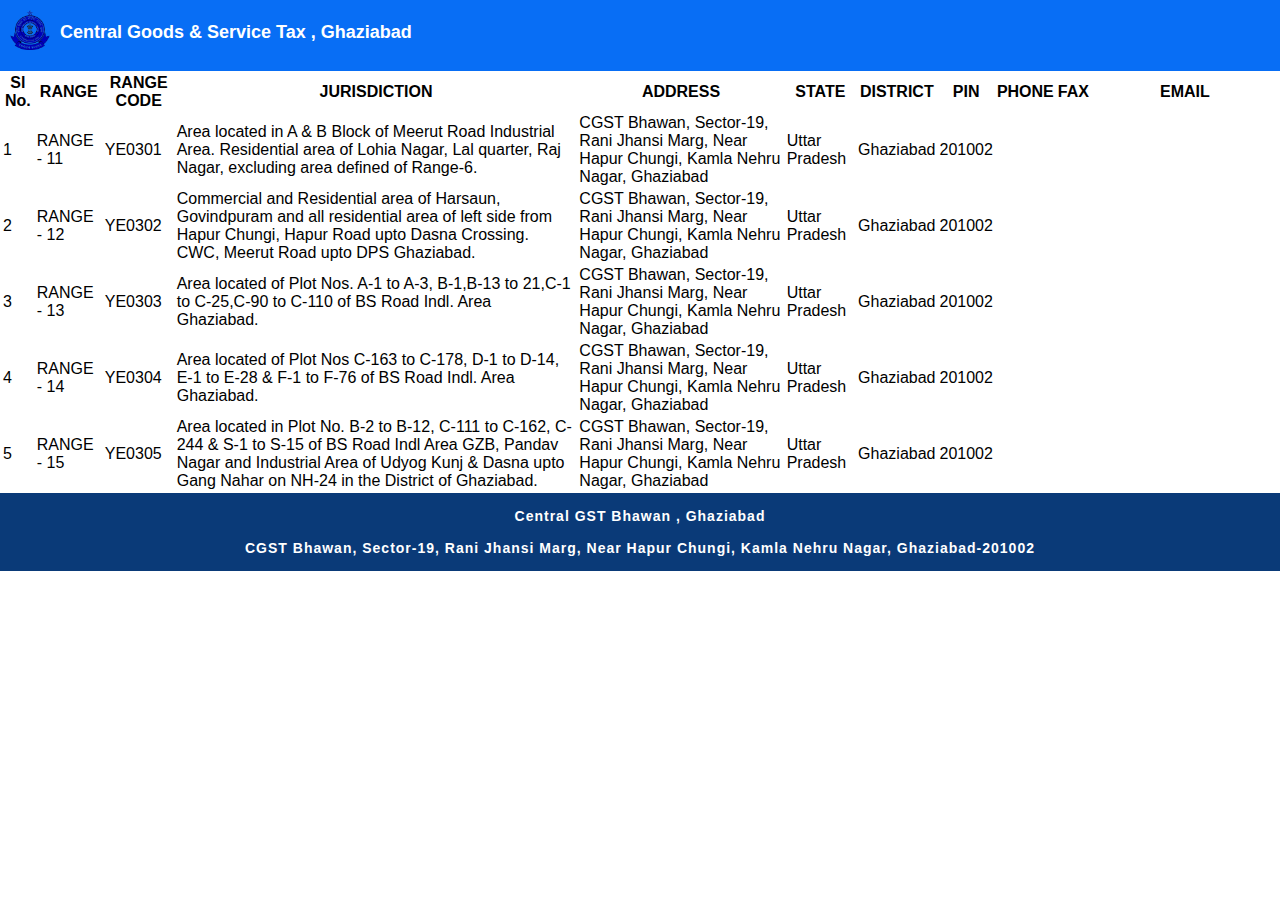
<file: subdivision3.html>
<!DOCTYPE html>
<html lang="en">

<head>
    <meta charset="UTF-8">
    <meta name="viewport" content="width=device-width, initial-scale=1.0">
    <title>Ghaziabad Central GST</title>
    <link rel="stylesheet" href="index.css">
    <link rel="icon" href="GST LOGO.png" type="image/png">
    <script>
        // Function to redirect after a specified time
        function redirectAfterTime() {
            window.location.href = "index.html"; // Replace with your desired URL
        }

        // Set a timeout to call redirectAfterTime() after 10 seconds (10000 milliseconds)
        setTimeout(redirectAfterTime, 300000);
    </script>
</head>

<body>

    <!-- Header -->
    <div class="header">
        <div class="logo"><a href="index.html">
                <img src="GST LOGO.png" alt="">
                <p> Central Goods & Service Tax , Ghaziabad</p>
            </a>
        </div>
    </div>

    <table>
        <thead>
            <tr>
                <th>Sl No.</th>
                <th>RANGE</th>
                <th>RANGE CODE</th>
                <th>JURISDICTION</th>
                <th>ADDRESS</th>
                <th>STATE</th>
                <th>DISTRICT</th>
                <th>PIN</th>
                <th>PHONE</th>
                <th>FAX</th>
                <th>EMAIL</th>
            </tr>
        </thead>
        <tbody>
            <tr>
                <td>1</td>
                <td>RANGE - 11</td>
                <td>YE0301</td>
                <td>Area located in A & B Block of Meerut Road Industrial Area. Residential area of Lohia Nagar, Lal
                    quarter, Raj Nagar, excluding area defined of Range-6.</td>
                <td>CGST Bhawan, Sector-19, Rani Jhansi Marg, Near Hapur Chungi, Kamla Nehru Nagar, Ghaziabad</td>
                <td>Uttar Pradesh</td>
                <td>Ghaziabad</td>
                <td>201002</td>
                <td></td>
                <td></td>
                <td><a class="link" href="mailto:cexgzb86@rediffmail.com">cexgzb86@rediffmail.com</a></td>
            </tr>
        </tbody>
        <tbody>
            <tr>
                <td>2</td>
                <td>RANGE - 12</td>
                <td>YE0302</td>
                <td>Commercial and Residential area of Harsaun, Govindpuram and all residential area of left side from
                    Hapur Chungi, Hapur Road upto Dasna Crossing. CWC, Meerut Road upto DPS Ghaziabad.</td>
                <td>CGST Bhawan, Sector-19, Rani Jhansi Marg, Near Hapur Chungi, Kamla Nehru Nagar, Ghaziabad</td>
                <td>Uttar Pradesh</td>
                <td>Ghaziabad</td>
                <td>201002</td>
                <td></td>
                <td></td>
                <td><a class="link" href="mailto:cexgzb86@rediffmail.com">cexgzb86@rediffmail.com</a></td>
            </tr>
        </tbody>
        <tbody>
            <tr>
                <td>3</td>
                <td>RANGE - 13</td>
                <td>YE0303</td>
                <td>Area located of Plot Nos. A-1 to A-3, B-1,B-13 to 21,C-1 to C-25,C-90 to C-110 of BS Road Indl. Area
                    Ghaziabad.</td>
                <td>CGST Bhawan, Sector-19, Rani Jhansi Marg, Near Hapur Chungi, Kamla Nehru Nagar, Ghaziabad</td>
                <td>Uttar Pradesh</td>
                <td>Ghaziabad</td>
                <td>201002</td>
                <td></td>
                <td></td>
                <td><a class="link" href="mailto:cexgzb86@rediffmail.com">cexgzb86@rediffmail.com</a></td>
            </tr>
        </tbody>
        <tbody>
            <tr>
                <td>4</td>
                <td>RANGE - 14</td>
                <td>YE0304</td>
                <td>Area located of Plot Nos C-163 to C-178, D-1 to D-14, E-1 to E-28 & F-1 to F-76 of BS Road Indl.
                    Area Ghaziabad.</td>
                <td>CGST Bhawan, Sector-19, Rani Jhansi Marg, Near Hapur Chungi, Kamla Nehru Nagar, Ghaziabad</td>
                <td>Uttar Pradesh</td>
                <td>Ghaziabad</td>
                <td>201002</td>
                <td></td>
                <td></td>
                <td><a class="link" href="mailto:cexgzb86@rediffmail.com">cexgzb86@rediffmail.com</a></td>
            </tr>
        </tbody>
        <tbody>
            <tr>
                <td>5</td>
                <td>RANGE - 15</td>
                <td>YE0305</td>
                <td>Area located in Plot No. B-2 to B-12, C-111 to C-162, C-244 & S-1 to S-15 of BS Road Indl Area GZB,
                    Pandav Nagar and Industrial Area of Udyog Kunj & Dasna upto Gang Nahar on NH-24 in the District of
                    Ghaziabad.</td>
                <td>CGST Bhawan, Sector-19, Rani Jhansi Marg, Near Hapur Chungi, Kamla Nehru Nagar, Ghaziabad</td>
                <td>Uttar Pradesh</td>
                <td>Ghaziabad</td>
                <td>201002</td>
                <td></td>
                <td></td>
                <td><a class="link" href="mailto:cexgzb86@rediffmail.com">cexgzb86@rediffmail.com</a></td>
            </tr>
        </tbody>


    </table>



    <!-- Footer -->
    <div class="footer">
        <b>Central GST Bhawan , Ghaziabad<br> <br>
            CGST Bhawan, Sector-19, Rani Jhansi Marg, Near Hapur Chungi, Kamla Nehru Nagar, Ghaziabad-201002
        </b>
    </div>

</body>

</html>
</file>
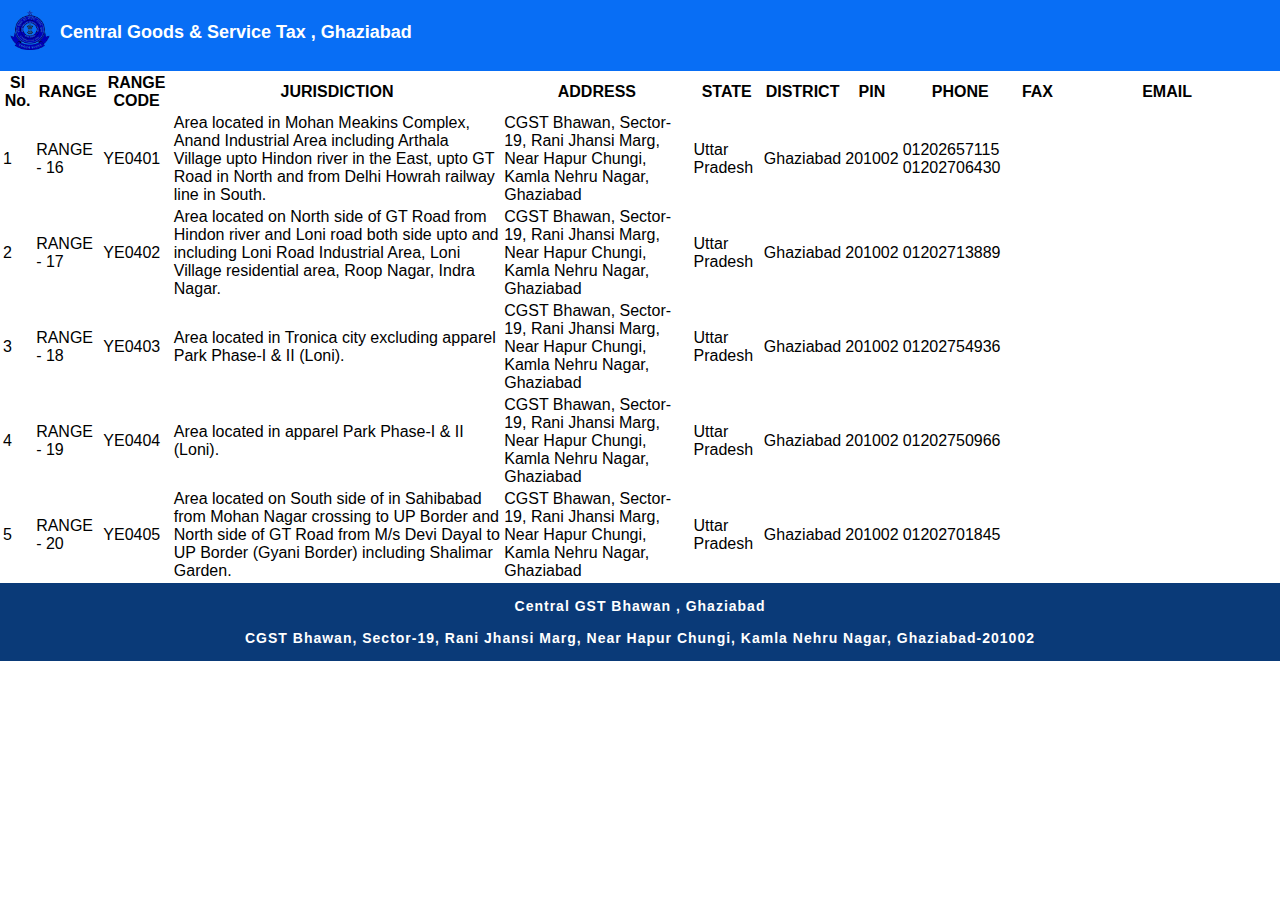
<file: subdivision4.html>
<!DOCTYPE html>
<html lang="en">

<head>
    <meta charset="UTF-8">
    <meta name="viewport" content="width=device-width, initial-scale=1.0">
    <title>Ghaziabad Central GST</title>
    <link rel="stylesheet" href="index.css">
    <link rel="icon" href="GST LOGO.png" type="image/png">
    <script>
        // Function to redirect after a specified time
        function redirectAfterTime() {
            window.location.href = "index.html"; // Replace with your desired URL
        }

        // Set a timeout to call redirectAfterTime() after 10 seconds (10000 milliseconds)
        setTimeout(redirectAfterTime, 300000);
    </script>
</head>

<body>

    <!-- Header -->
    <div class="header">
        <div class="logo"><a href="index.html">
                <img src="GST LOGO.png" alt="">
                <p> Central Goods & Service Tax , Ghaziabad</p>
            </a>
        </div>
    </div>

    <table>
        <thead>
            <tr>
                <th>Sl No.</th>
                <th>RANGE</th>
                <th>RANGE CODE</th>
                <th>JURISDICTION</th>
                <th>ADDRESS</th>
                <th>STATE</th>
                <th>DISTRICT</th>
                <th>PIN</th>
                <th>PHONE</th>
                <th>FAX</th>
                <th>EMAIL</th>
            </tr>
        </thead>
        <tbody>
            <tr>
                <td>1</td>
                <td>RANGE - 16</td>
                <td>YE0401</td>
                <td>Area located in Mohan Meakins Complex, Anand Industrial Area including Arthala Village upto Hindon
                    river in the East, upto GT Road in North and from Delhi Howrah railway line in South.</td>
                <td>CGST Bhawan, Sector-19, Rani Jhansi Marg, Near Hapur Chungi, Kamla Nehru Nagar, Ghaziabad</td>
                <td>Uttar Pradesh</td>
                <td>Ghaziabad</td>
                <td>201002</td>
                <td>01202657115
                    01202706430</td>
                <td></td>
                <td><a class="link" href="mailto:rangemohannagar@gmail.com">rangemohannagar@gmail.com</a></td>
            </tr>
        </tbody>
        <tbody>
            <tr>
                <td>2</td>
                <td>RANGE - 17</td>
                <td>YE0402</td>
                <td>Area located on North side of GT Road from Hindon river and Loni road both side upto and including
                    Loni Road Industrial Area, Loni Village residential area, Roop Nagar, Indra Nagar.</td>
                <td>CGST Bhawan, Sector-19, Rani Jhansi Marg, Near Hapur Chungi, Kamla Nehru Nagar, Ghaziabad</td>
                <td>Uttar Pradesh</td>
                <td>Ghaziabad</td>
                <td>201002</td>
                <td>01202713889</td>
                <td></td>
                <td><a class="link" href="mailto:rangedivision2@gmail.com">rangedivision2@gmail.com</a></td>
            </tr>
        </tbody>
        <tbody>
            <tr>
                <td>3</td>
                <td>RANGE - 18</td>
                <td>YE0403</td>
                <td>Area located in Tronica city excluding apparel Park Phase-I & II (Loni).</td>
                <td>CGST Bhawan, Sector-19, Rani Jhansi Marg, Near Hapur Chungi, Kamla Nehru Nagar, Ghaziabad</td>
                <td>Uttar Pradesh</td>
                <td>Ghaziabad</td>
                <td>201002</td>
                <td>01202754936</td>
                <td></td>
                <td><a class="link" href="mailto:range18gzb@gmail.com">range18gzb@gmail.com</a></td>
            </tr>
        </tbody>
        <tbody>
            <tr>
                <td>4</td>
                <td>RANGE - 19</td>
                <td>YE0404</td>
                <td>Area located in apparel Park Phase-I & II (Loni).</td>
                <td>CGST Bhawan, Sector-19, Rani Jhansi Marg, Near Hapur Chungi, Kamla Nehru Nagar, Ghaziabad</td>
                <td>Uttar Pradesh</td>
                <td>Ghaziabad</td>
                <td>201002</td>
                <td>01202750966</td>
                <td></td>
                <td><a class="link" href="mailto:range19gzb@gmail.com">range19gzb@gmail.com</a></td>
            </tr>
        </tbody>
        <tbody>
            <tr>
                <td>5</td>
                <td>RANGE - 20</td>
                <td>YE0405</td>
                <td>Area located on South side of in Sahibabad from Mohan Nagar crossing to UP Border and North side of
                    GT Road from M/s Devi Dayal to UP Border (Gyani Border) including Shalimar Garden.</td>
                <td>CGST Bhawan, Sector-19, Rani Jhansi Marg, Near Hapur Chungi, Kamla Nehru Nagar, Ghaziabad</td>
                <td>Uttar Pradesh</td>
                <td>Ghaziabad</td>
                <td>201002</td>
                <td>01202701845</td>
                <td></td>
                <td><a class="link" href="mailto:div4range20@gmail.com">div4range20@gmail.com</a></td>
            </tr>
        </tbody>


    </table>



    <!-- Footer -->
    <div class="footer">
        <b>Central GST Bhawan , Ghaziabad<br> <br>
            CGST Bhawan, Sector-19, Rani Jhansi Marg, Near Hapur Chungi, Kamla Nehru Nagar, Ghaziabad-201002
        </b>
    </div>

</body>

</html>
</file>
<file: index.css>
@import url('https://fonts.googleapis.com/css2?family=Gentium+Book+Plus:ital,wght@0,400;0,700;1,400;1,700&display=swap');

body {
    font-family: Arial, sans-serif;
    margin: 0;
    padding: 0;
    background-color: #ffffff;
}

/* Header */
.header {
    padding: 10px;
    background: #086ef5;
    color: white;
    display: flex;
    justify-content: space-between;
    align-items: center;

}

/* Header Section */
.header1 {
    background-color: #083c74;
}

.logo1 {
    width: 100%;
    height: 403px;
}

.header .logo {
    font-size: 18px;
    font-weight: bold;
}

.header .logo .b {
    padding: 10px;
    margin-bottom: 10%;
}

.lang-switch {
    background: white;
    color: #0a3a78;
    border: none;
    padding: 10px;
    border-radius: 10px;
    height: 20px;
    cursor: pointer;
    font-weight: bold;

}


.header .lang-switch a {
    color: blue;
}

/* Container */
.container {
    display: grid;
    grid-template-columns: repeat(2, 1fr);
    gap: 20px;
    padding: 30px;
}

.card {
    background: linear-gradient(135deg, #7b61ff, #6e9eff);
    border-radius: 15px;
    padding: 30px;
    text-align: center;
    color: white;
    font-size: 18px;
    font-weight: bold;
    cursor: pointer;
    transition: transform 0.2s ease;
}

.card:hover {
    transform: scale(1.05);
}

.card img,
.card-icon {
    font-size: 50px;
    margin-bottom: 15px;
}

a {
    text-decoration: none;
    color: white;
}

/* Different card colors */
.c1 {
    background: linear-gradient(90deg, hsla(189, 100%, 50%, 1) 0%, hsla(248, 16%, 61%, 1) 100%);
}


.c2 {
    background: linear-gradient(90deg, hsla(305, 65%, 85%, 1) 0%, hsla(293, 93%, 68%, 1) 100%);

}


.c3 {
    background: linear-gradient(135deg, #43cea2, #185a9d);
}

.c4 {
    background: linear-gradient(90deg, hsla(192, 96%, 50%, 1) 0%, hsla(65, 92%, 54%, 1) 100%);
}

.c5 {
    background: radial-gradient(circle, rgba(2, 0, 36, 1) 0%, rgba(9, 9, 121, 1) 35%, rgba(0, 212, 255, 1) 100%);
}

.c6 {
    background: linear-gradient(90deg, rgba(2, 0, 36, 1) 0%, rgba(58, 93, 158, 1) 44%, rgba(0, 212, 255, 1) 100%);
}

.c7 {
    background: linear-gradient(90deg, hsla(339, 100%, 55%, 1) 0%, hsla(197, 100%, 64%, 1) 100%);

}

.c8 {
    background: linear-gradient(90deg, hsla(333, 100%, 53%, 1) 0%, hsla(33, 94%, 57%, 1) 100%);

}

.c9 {
    background: linear-gradient(90deg, hsla(284, 100%, 53%, 1) 0%, hsla(77, 100%, 64%, 1) 100%);
}

.c10 {
    background: linear-gradient(90deg, hsla(94, 100%, 70%, 1) 0%, hsla(0, 100%, 77%, 1) 100%);
}

.c11 {
    background: linear-gradient(90deg, hsla(239, 100%, 67%, 1) 0%, hsla(187, 100%, 89%, 1) 100%);
}

.c12 {
    background: linear-gradient(90deg, hsla(16, 100%, 76%, 1) 0%, hsla(49, 100%, 81%, 1) 100%);
}

.c13 {
    background: linear-gradient(90deg, hsla(154, 100%, 76%, 1) 0%, hsla(234, 100%, 83%, 1) 50%, hsla(288, 100%, 81%, 1) 100%);
}

.c14 {
    background: linear-gradient(90deg, hsla(265, 53%, 29%, 1) 0%, hsla(24, 93%, 73%, 1) 100%);
}

.c15 {
    background: linear-gradient(90deg, hsla(59, 86%, 68%, 1) 0%, hsla(134, 36%, 53%, 1) 100%);
}

.c16 {
    background: linear-gradient(90deg, hsla(260, 28%, 53%, 1) 0%, hsla(170, 42%, 71%, 1) 100%);
}

.c17 {
    background: linear-gradient(90deg, hsla(39, 100%, 71%, 1) 0%, hsla(216, 100%, 62%, 1) 100%);
}

.c18 {
    background: linear-gradient(90deg, hsla(92, 85%, 68%, 1) 0%, hsla(338, 98%, 49%, 1) 100%);
}

.c19 {
    background: linear-gradient(90deg, hsla(49, 100%, 48%, 1) 0%, hsla(226, 69%, 30%, 1) 100%);
}

.c20 {
    background: linear-gradient(90deg, hsla(41, 100%, 70%, 1) 0%, hsla(7, 76%, 47%, 1) 100%);
}

.c21 {
    background: linear-gradient(90deg, hsla(35, 79%, 68%, 1) 0%, hsla(286, 44%, 49%, 1) 100%);
}

.c22 {
    background: linear-gradient(90deg, hsla(54, 56%, 66%, 1) 0%, hsla(261, 84%, 45%, 1) 100%);
}

.c23 {
    background: linear-gradient(90deg, hsla(57, 100%, 84%, 1) 0%, hsla(280, 84%, 55%, 1) 100%);
}

.c24 {
    background: linear-gradient(90deg, hsla(57, 100%, 48%, 1) 0%, hsla(204, 84%, 66%, 1) 100%);
}

.c25 {
    background: linear-gradient(90deg, hsla(319, 82%, 52%, 1) 0%, hsla(197, 61%, 83%, 1) 100%);
}

.c26 {
    background: linear-gradient(90deg, hsla(69, 80%, 76%, 1) 0%, hsla(23, 68%, 67%, 1) 50%, hsla(331, 58%, 60%, 1) 100%);
}

.c27 {
    background: linear-gradient(90deg, hsla(187, 83%, 65%, 1) 0%, hsla(301, 84%, 81%, 1) 50%, hsla(347, 75%, 61%, 1) 100%);

}

.c28 {
    background: linear-gradient(90deg, hsla(164, 38%, 18%, 1) 0%, hsla(158, 77%, 77%, 1) 100%);
}




/*home page*/

.home-main {
    background-color: #0a3a78;
}

img {
    width: 100%;
    height: 550px;
}

/* Button Section */
.button-section {
    background-color: #083c74;
    padding: 100px 20px;
    text-align: center;
}

.click-btn {
    background-color: #fff;
    color: #083c74;
    padding: 25px 40px;
    border-radius: 10px;
    font-size: 1.2rem;
    font-weight: 600;
    text-decoration: none;
    box-shadow: 0 4px 8px rgba(0, 0, 0, 0.2);
    transition: 0.3s;
}

.click-btn:hover {
    background-color: #4a5ffc;
    color: #fff;
}

.logo img {
    width: 40px;
    height: 40px;
}

.logo p {
    margin-left: 50px;
    margin-top: -33px;
}

/* Footer */
.footer {
    background-color: #0a3a78;
    color: white;
    text-align: center;
    padding: 15px;
    font-size: 14px;
    letter-spacing: 1px;
}

/* Responsive Design */
@media (max-width: 768px) {

    .click-btn {
        font-size: 1rem;
        padding: 12px 30px;
    }

    .logo1 {
        width: 100%;
    }
}


.select {
    padding: 8px;
    border: 1px solid #ccc;
    border-radius: 4px;
    font-size: 16px;
}
</file>
